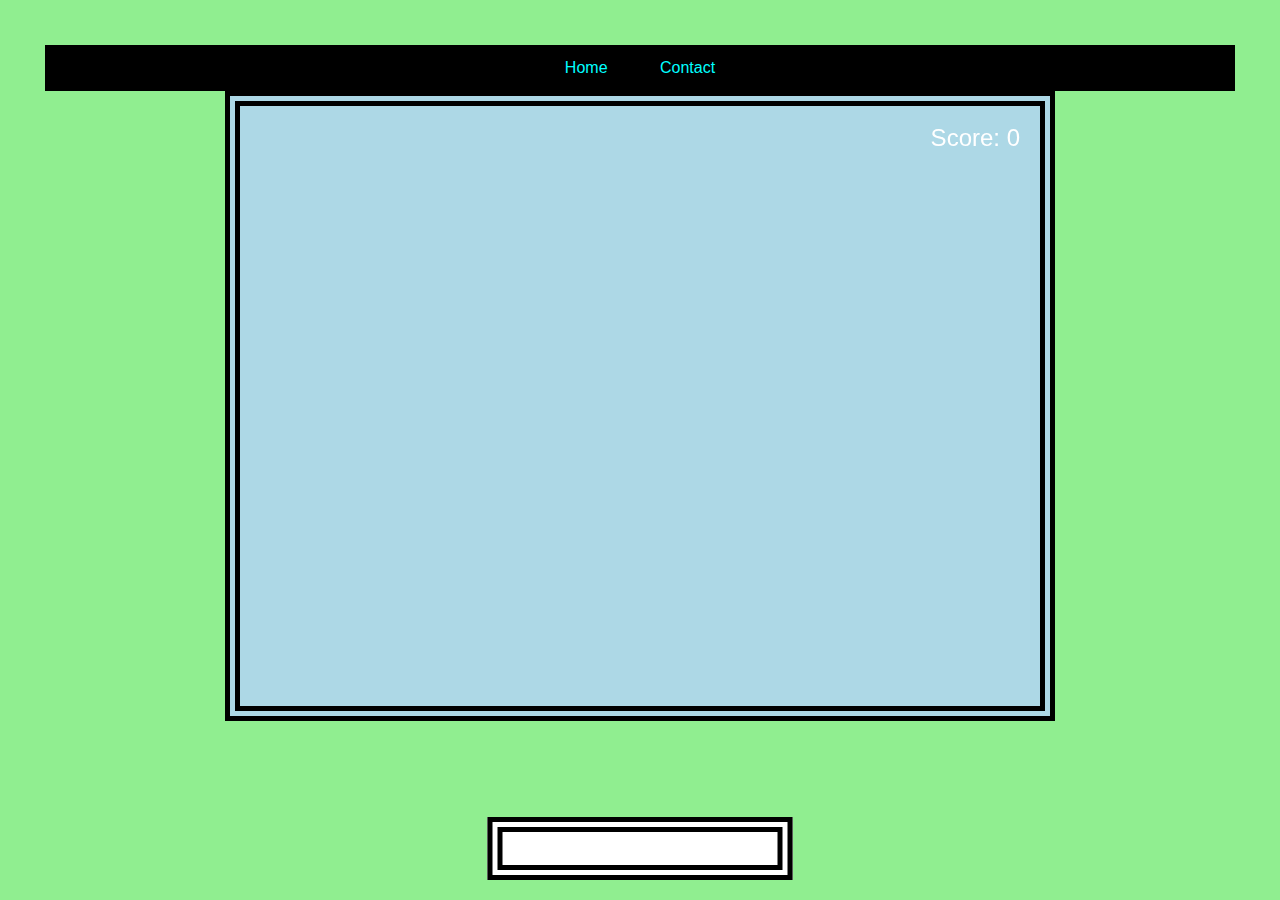
<file: Game/Typing-Game/index.html>
<!DOCTYPE html>
<html lang="vi">
  <head>
    <meta charset="UTF-8" />
    <meta name="viewport" content="width=device-width, initial-scale=1.0" />
    <title>Typing Shooter Game</title>
    <link rel="stylesheet" href="style.css" />
  </head>
  <body>
    <!-- Ô nhập -->
    <div id="header">
      <div id="wrapper">
        
        <ul id="Nav">
          <li><a href="/index.html">Home</a></li>
          <li><a href="#">Contact</a></li>
        </ul>
      </div>
  </div id="header">
    <input type="text" id="gameInput" autocomplete="off" />
    <script src="game.js"></script>
  </body>
</html>
</file>
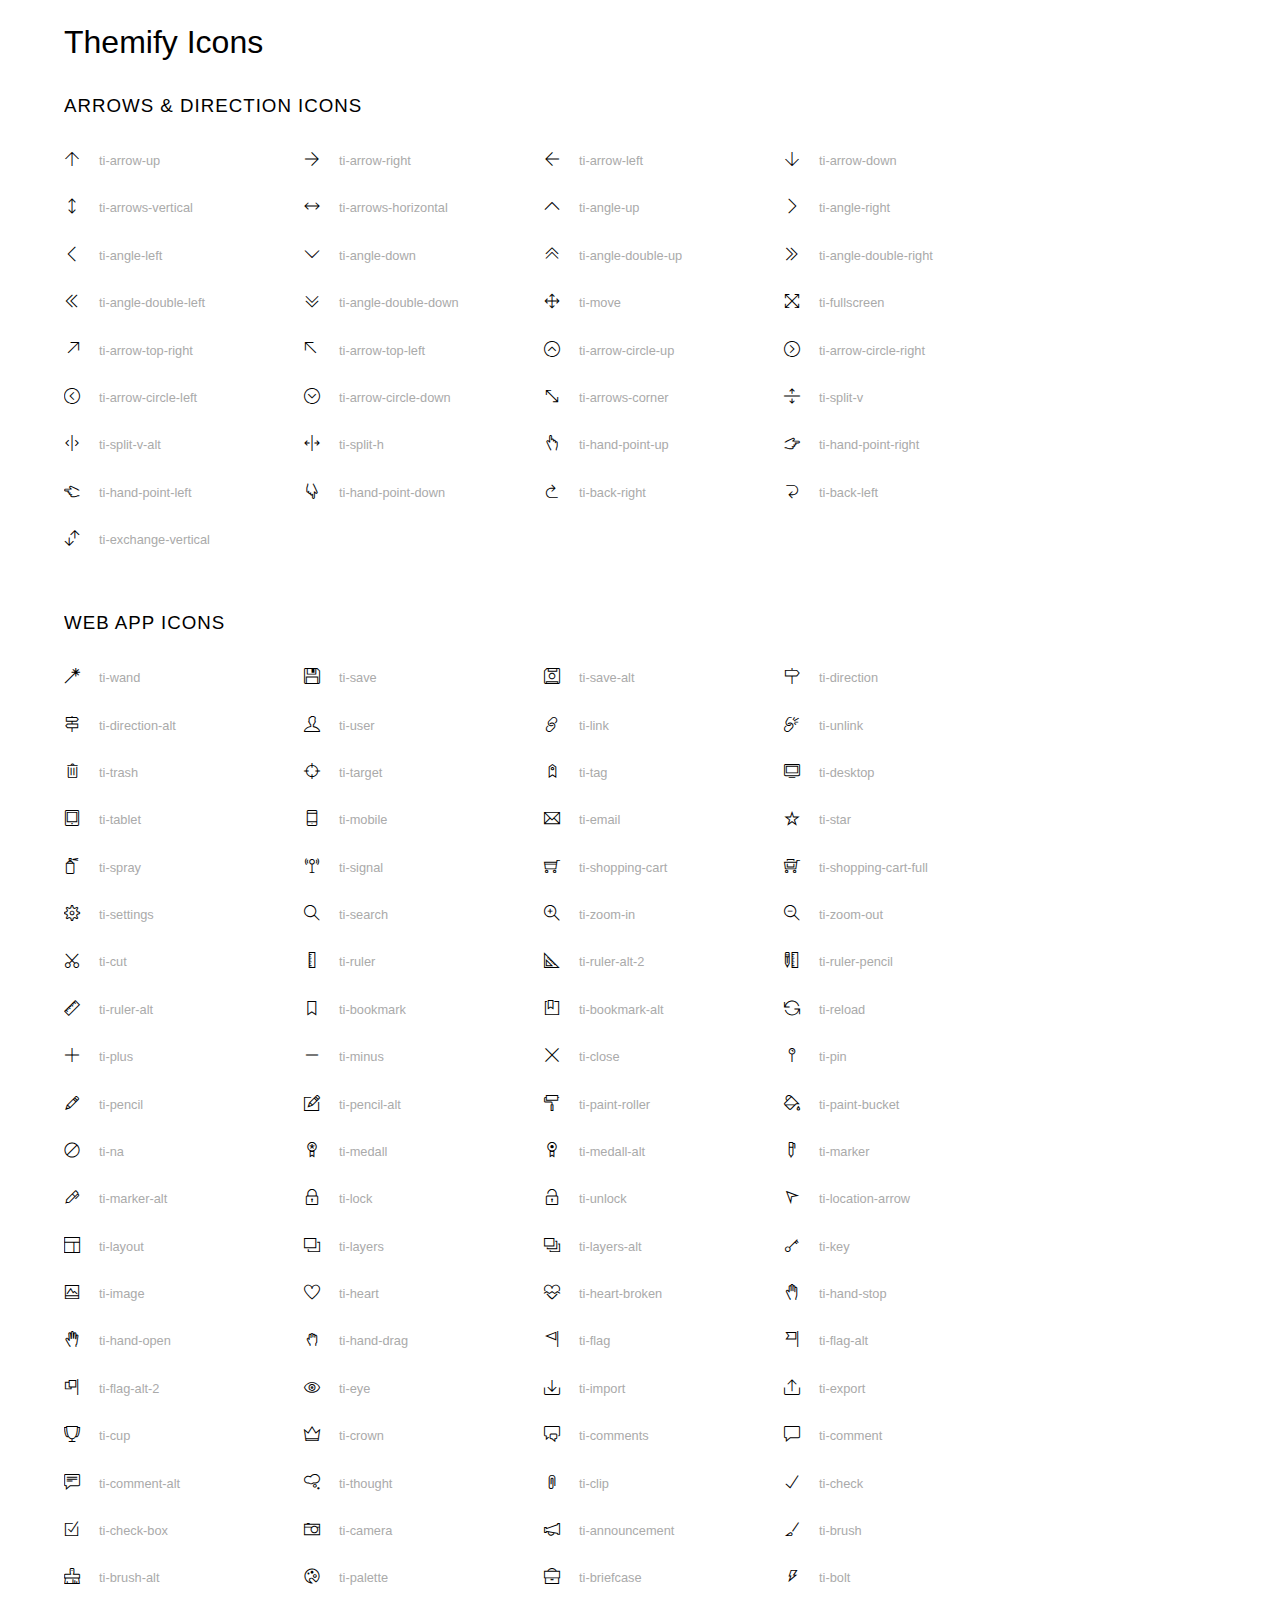
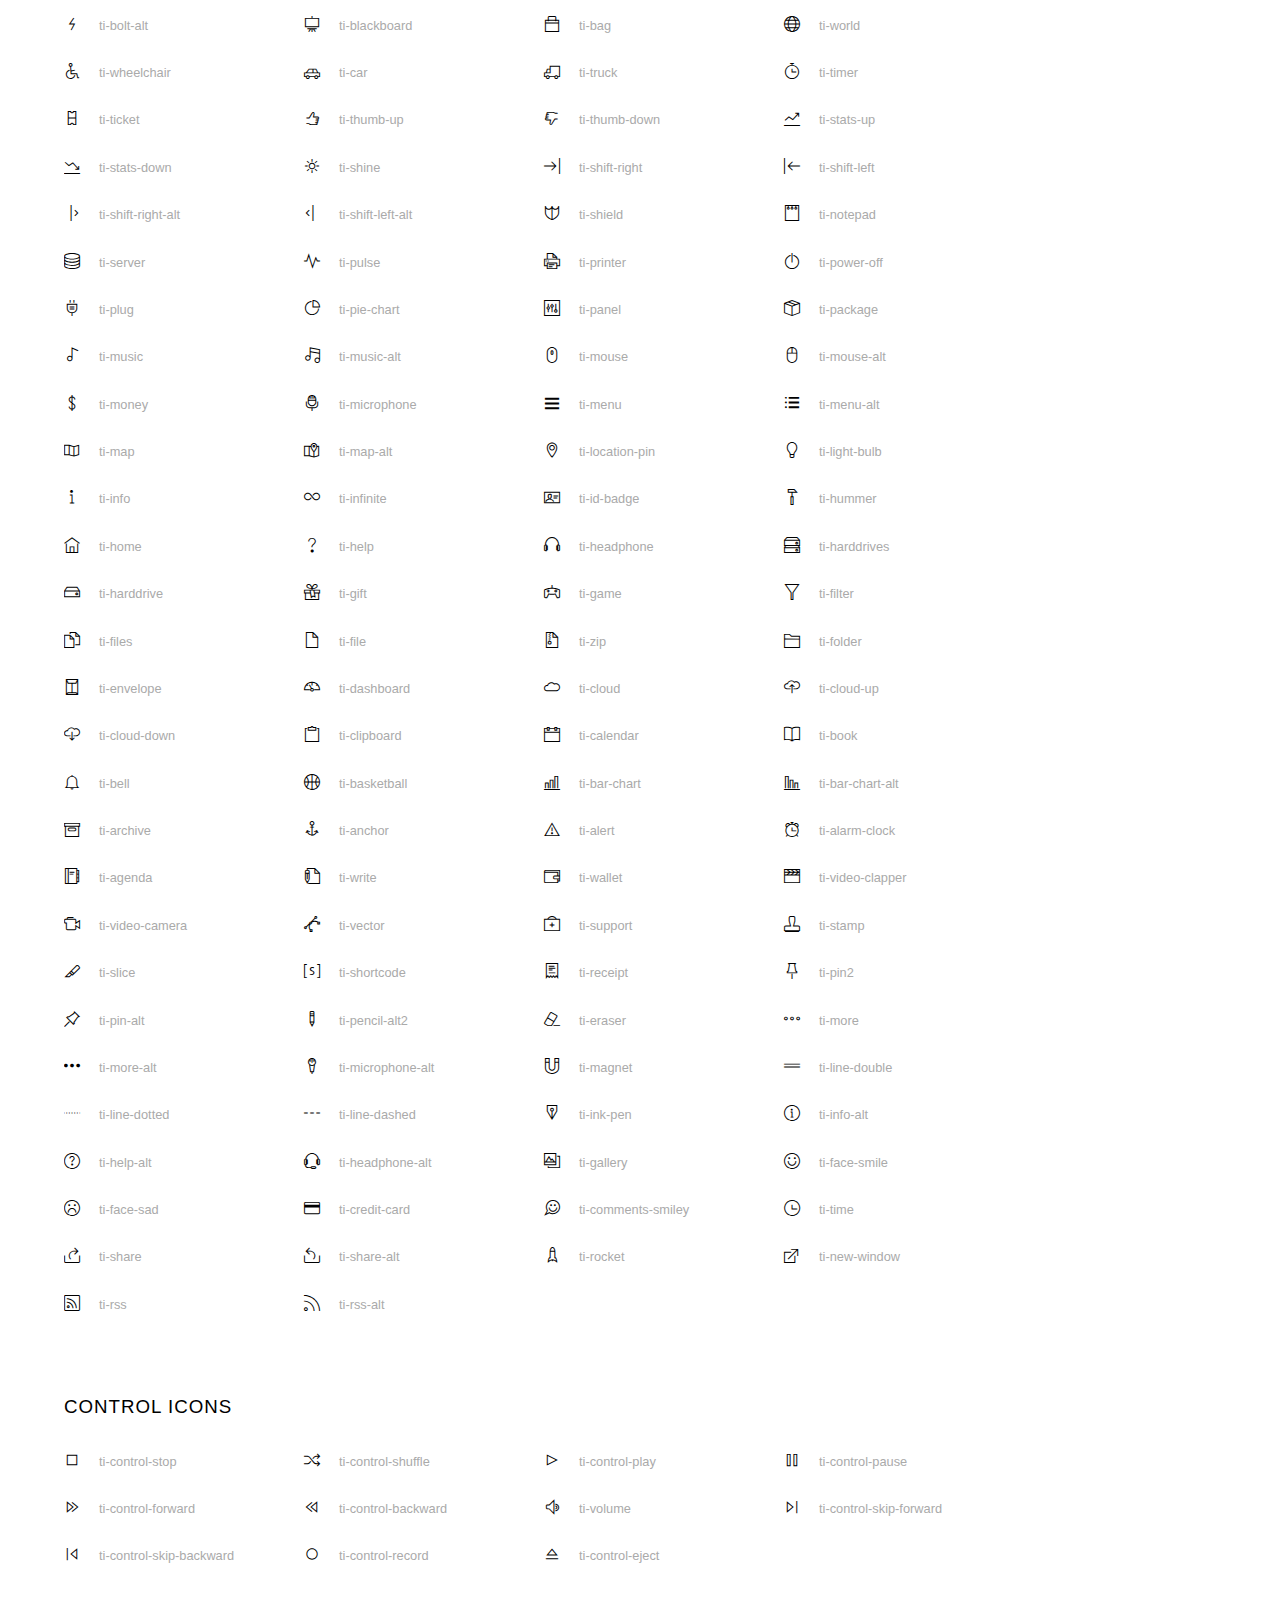
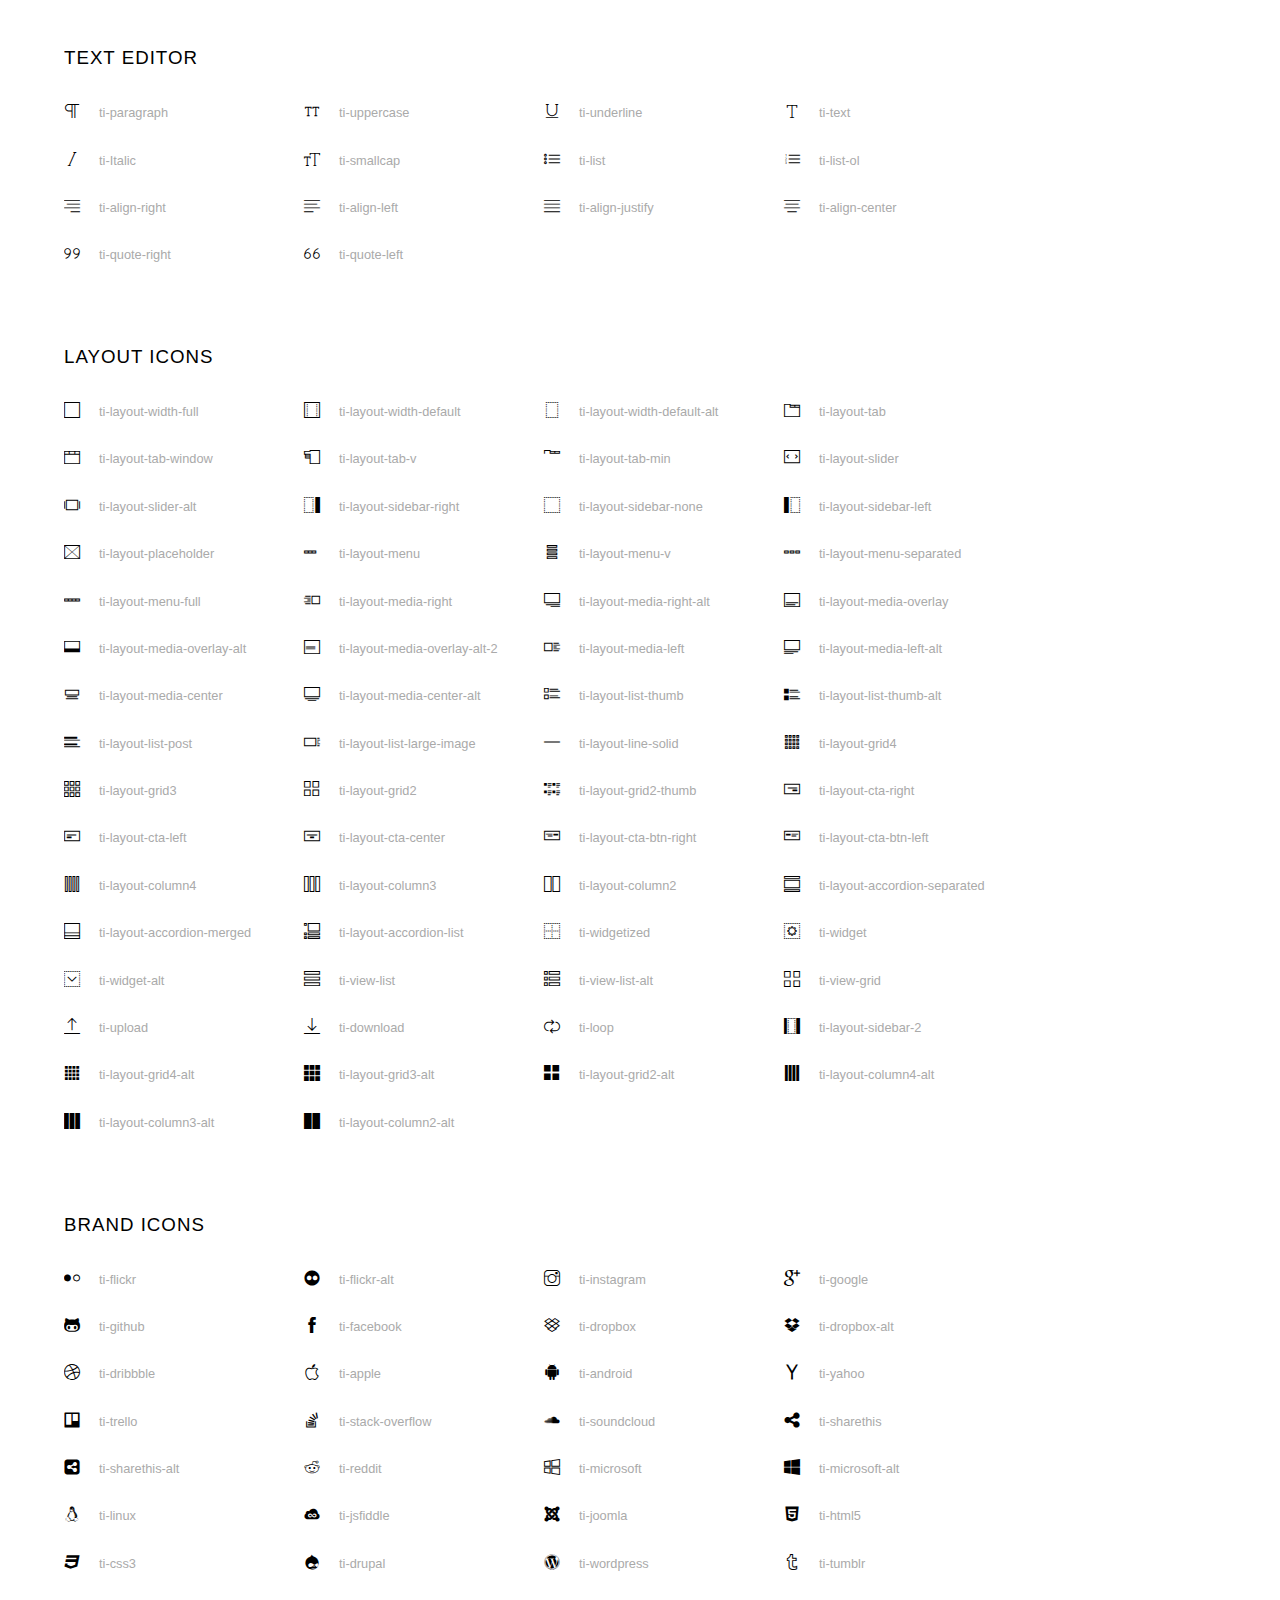
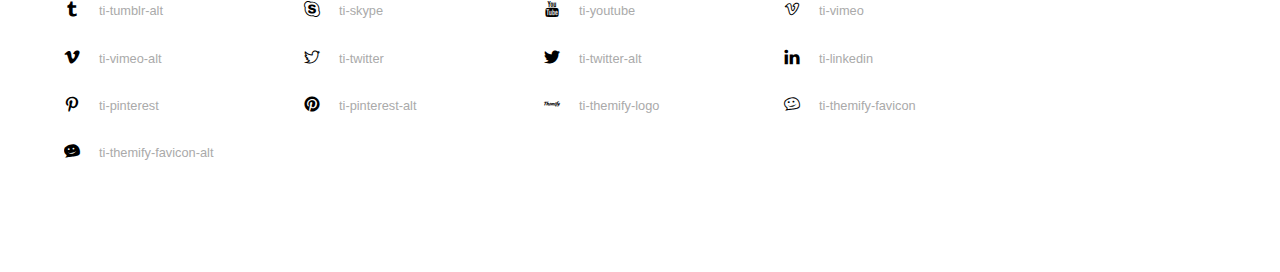
<file: assets/font/themify-icons/index.html>
<!doctype html>
<html>
<head>
	<meta charset="utf-8">
	<title>Themify Icon Font</title>
	<meta name="viewport" content="width=device-width">
	<link rel="stylesheet" href="demo-files/demo.css">
	<link rel="stylesheet" href="themify-icons.css">
	<!--[if lt IE 8]><!-->
	<link rel="stylesheet" href="ie7/ie7.css">
	<!--<![endif]-->
</head>
<body>
	<h1>Themify Icons</h1>

	<div class="icon-section">

		<div class="icon-section">
			<h3>Arrows &amp; Direction Icons </h3>

			<div class="icon-container">
				<span class="ti-arrow-up"></span><span class="icon-name"> ti-arrow-up</span>
			</div>
			<div class="icon-container">
				<span class="ti-arrow-right"></span><span class="icon-name"> ti-arrow-right</span>
			</div>
			<div class="icon-container">
				<span class="ti-arrow-left"></span><span class="icon-name"> ti-arrow-left</span>
			</div>
			<div class="icon-container">
				<span class="ti-arrow-down"></span><span class="icon-name"> ti-arrow-down</span>
			</div>
			<div class="icon-container">
				<span class="ti-arrows-vertical"></span><span class="icon-name"> ti-arrows-vertical</span>
			</div>
			<div class="icon-container">
				<span class="ti-arrows-horizontal"></span><span class="icon-name"> ti-arrows-horizontal</span>
			</div>
			<div class="icon-container">
				<span class="ti-angle-up"></span><span class="icon-name"> ti-angle-up</span>
			</div>
			<div class="icon-container">
				<span class="ti-angle-right"></span><span class="icon-name"> ti-angle-right</span>
			</div>
			<div class="icon-container">
				<span class="ti-angle-left"></span><span class="icon-name"> ti-angle-left</span>
			</div>
			<div class="icon-container">
				<span class="ti-angle-down"></span><span class="icon-name"> ti-angle-down</span>
			</div>	
			<div class="icon-container">
				<span class="ti-angle-double-up"></span><span class="icon-name"> ti-angle-double-up</span>
			</div>
			<div class="icon-container">
				<span class="ti-angle-double-right"></span><span class="icon-name"> ti-angle-double-right</span>
			</div>
			<div class="icon-container">
				<span class="ti-angle-double-left"></span><span class="icon-name"> ti-angle-double-left</span>
			</div>
			<div class="icon-container">
				<span class="ti-angle-double-down"></span><span class="icon-name"> ti-angle-double-down</span>
			</div>					
			<div class="icon-container">
				<span class="ti-move"></span><span class="icon-name"> ti-move</span>
			</div>
			<div class="icon-container">
				<span class="ti-fullscreen"></span><span class="icon-name"> ti-fullscreen</span>
			</div>
			<div class="icon-container">
				<span class="ti-arrow-top-right"></span><span class="icon-name"> ti-arrow-top-right</span>
			</div>
			<div class="icon-container">
				<span class="ti-arrow-top-left"></span><span class="icon-name"> ti-arrow-top-left</span>
			</div>
			<div class="icon-container">
				<span class="ti-arrow-circle-up"></span><span class="icon-name"> ti-arrow-circle-up</span>
			</div>
			<div class="icon-container">
				<span class="ti-arrow-circle-right"></span><span class="icon-name"> ti-arrow-circle-right</span>
			</div>
			<div class="icon-container">
				<span class="ti-arrow-circle-left"></span><span class="icon-name"> ti-arrow-circle-left</span>
			</div>
			<div class="icon-container">
				<span class="ti-arrow-circle-down"></span><span class="icon-name"> ti-arrow-circle-down</span>
			</div>
			<div class="icon-container">
				<span class="ti-arrows-corner"></span><span class="icon-name"> ti-arrows-corner</span>
			</div>
			<div class="icon-container">
				<span class="ti-split-v"></span><span class="icon-name"> ti-split-v</span>
			</div>

			<div class="icon-container">
				<span class="ti-split-v-alt"></span><span class="icon-name"> ti-split-v-alt</span>
			</div>
			<div class="icon-container">
				<span class="ti-split-h"></span><span class="icon-name"> ti-split-h</span>
			</div>
			<div class="icon-container">
				<span class="ti-hand-point-up"></span><span class="icon-name"> ti-hand-point-up</span>
			</div>
			<div class="icon-container">
				<span class="ti-hand-point-right"></span><span class="icon-name"> ti-hand-point-right</span>
			</div>
			<div class="icon-container">
				<span class="ti-hand-point-left"></span><span class="icon-name"> ti-hand-point-left</span>
			</div>
			<div class="icon-container">
				<span class="ti-hand-point-down"></span><span class="icon-name"> ti-hand-point-down</span>
			</div>
			<div class="icon-container">
				<span class="ti-back-right"></span><span class="icon-name"> ti-back-right</span>
			</div>
			<div class="icon-container">
				<span class="ti-back-left"></span><span class="icon-name"> ti-back-left</span>
			</div>
			<div class="icon-container">
				<span class="ti-exchange-vertical"></span><span class="icon-name"> ti-exchange-vertical</span>
			</div>

		</div> <!-- Arrows Icons -->



		<h3>Web App Icons</h3>
		
		<div class="icon-section">

			<div class="icon-container">
				<span class="ti-wand"></span><span class="icon-name"> ti-wand</span>
			</div>
			<div class="icon-container">
				<span class="ti-save"></span><span class="icon-name"> ti-save</span>
			</div>
			<div class="icon-container">
				<span class="ti-save-alt"></span><span class="icon-name"> ti-save-alt</span>
			</div>

			<div class="icon-container">
				<span class="ti-direction"></span><span class="icon-name"> ti-direction</span>
			</div>
			<div class="icon-container">
				<span class="ti-direction-alt"></span><span class="icon-name"> ti-direction-alt</span>
			</div>
			<div class="icon-container">
				<span class="ti-user"></span><span class="icon-name"> ti-user</span>
			</div>
			<div class="icon-container">
				<span class="ti-link"></span><span class="icon-name"> ti-link</span>
			</div>
			<div class="icon-container">
				<span class="ti-unlink"></span><span class="icon-name"> ti-unlink</span>
			</div>
			<div class="icon-container">
				<span class="ti-trash"></span><span class="icon-name"> ti-trash</span>
			</div>
			<div class="icon-container">
				<span class="ti-target"></span><span class="icon-name"> ti-target</span>
			</div>
			<div class="icon-container">
				<span class="ti-tag"></span><span class="icon-name"> ti-tag</span>
			</div>
			<div class="icon-container">
				<span class="ti-desktop"></span><span class="icon-name"> ti-desktop</span>
			</div>
			<div class="icon-container">
				<span class="ti-tablet"></span><span class="icon-name"> ti-tablet</span>
			</div>
			<div class="icon-container">
				<span class="ti-mobile"></span><span class="icon-name"> ti-mobile</span>
			</div>
			<div class="icon-container">
				<span class="ti-email"></span><span class="icon-name"> ti-email</span>
			</div>	
			<div class="icon-container">
				<span class="ti-star"></span><span class="icon-name"> ti-star</span>
			</div>
			<div class="icon-container">
				<span class="ti-spray"></span><span class="icon-name"> ti-spray</span>
			</div>
			<div class="icon-container">
				<span class="ti-signal"></span><span class="icon-name"> ti-signal</span>
			</div>
			<div class="icon-container">
				<span class="ti-shopping-cart"></span><span class="icon-name"> ti-shopping-cart</span>
			</div>
			<div class="icon-container">
				<span class="ti-shopping-cart-full"></span><span class="icon-name"> ti-shopping-cart-full</span>
			</div>
			<div class="icon-container">
				<span class="ti-settings"></span><span class="icon-name"> ti-settings</span>
			</div>
			<div class="icon-container">
				<span class="ti-search"></span><span class="icon-name"> ti-search</span>
			</div>
			<div class="icon-container">
				<span class="ti-zoom-in"></span><span class="icon-name"> ti-zoom-in</span>
			</div>
			<div class="icon-container">
				<span class="ti-zoom-out"></span><span class="icon-name"> ti-zoom-out</span>
			</div>
			<div class="icon-container">
				<span class="ti-cut"></span><span class="icon-name"> ti-cut</span>
			</div>
			<div class="icon-container">
				<span class="ti-ruler"></span><span class="icon-name"> ti-ruler</span>
			</div>
			<div class="icon-container">
				<span class="ti-ruler-alt-2"></span><span class="icon-name"> ti-ruler-alt-2</span>
			</div>			
			<div class="icon-container">
				<span class="ti-ruler-pencil"></span><span class="icon-name"> ti-ruler-pencil</span>
			</div>
			<div class="icon-container">
				<span class="ti-ruler-alt"></span><span class="icon-name"> ti-ruler-alt</span>
			</div>
			<div class="icon-container">
				<span class="ti-bookmark"></span><span class="icon-name"> ti-bookmark</span>
			</div>
			<div class="icon-container">
				<span class="ti-bookmark-alt"></span><span class="icon-name"> ti-bookmark-alt</span>
			</div>
			<div class="icon-container">
				<span class="ti-reload"></span><span class="icon-name"> ti-reload</span>
			</div>
			<div class="icon-container">
				<span class="ti-plus"></span><span class="icon-name"> ti-plus</span>
			</div>
			<div class="icon-container">
				<span class="ti-minus"></span><span class="icon-name"> ti-minus</span>
			</div>
			<div class="icon-container">
				<span class="ti-close"></span><span class="icon-name"> ti-close</span>
			</div>			
			<div class="icon-container">
				<span class="ti-pin"></span><span class="icon-name"> ti-pin</span>
			</div>
			<div class="icon-container">
				<span class="ti-pencil"></span><span class="icon-name"> ti-pencil</span>
			</div>
					
		  	<div class="icon-container">
				<span class="ti-pencil-alt"></span><span class="icon-name"> ti-pencil-alt</span>
			</div>
			<div class="icon-container">
				<span class="ti-paint-roller"></span><span class="icon-name"> ti-paint-roller</span>
			</div>
			<div class="icon-container">
				<span class="ti-paint-bucket"></span><span class="icon-name"> ti-paint-bucket</span>
			</div>
			<div class="icon-container">
				<span class="ti-na"></span><span class="icon-name"> ti-na</span>
			</div>
			<div class="icon-container">
				<span class="ti-medall"></span><span class="icon-name"> ti-medall</span>
			</div>
			<div class="icon-container">
				<span class="ti-medall-alt"></span><span class="icon-name"> ti-medall-alt</span>
			</div>
			<div class="icon-container">
				<span class="ti-marker"></span><span class="icon-name"> ti-marker</span>
			</div>
			<div class="icon-container">
				<span class="ti-marker-alt"></span><span class="icon-name"> ti-marker-alt</span>
			</div>

			<div class="icon-container">
				<span class="ti-lock"></span><span class="icon-name"> ti-lock</span>
			</div>
			<div class="icon-container">
				<span class="ti-unlock"></span><span class="icon-name"> ti-unlock</span>
			</div>
			<div class="icon-container">
				<span class="ti-location-arrow"></span><span class="icon-name"> ti-location-arrow</span>
			</div>
			<div class="icon-container">
				<span class="ti-layout"></span><span class="icon-name"> ti-layout</span>
			</div>
			<div class="icon-container">
				<span class="ti-layers"></span><span class="icon-name"> ti-layers</span>
			</div>
			<div class="icon-container">
				<span class="ti-layers-alt"></span><span class="icon-name"> ti-layers-alt</span>
			</div>
			<div class="icon-container">
				<span class="ti-key"></span><span class="icon-name"> ti-key</span>
			</div>
			<div class="icon-container">
				<span class="ti-image"></span><span class="icon-name"> ti-image</span>
			</div>
			<div class="icon-container">
				<span class="ti-heart"></span><span class="icon-name"> ti-heart</span>
			</div>
			<div class="icon-container">
				<span class="ti-heart-broken"></span><span class="icon-name"> ti-heart-broken</span>
			</div>
			<div class="icon-container">
				<span class="ti-hand-stop"></span><span class="icon-name"> ti-hand-stop</span>
			</div>
			<div class="icon-container">
				<span class="ti-hand-open"></span><span class="icon-name"> ti-hand-open</span>
			</div>
			<div class="icon-container">
				<span class="ti-hand-drag"></span><span class="icon-name"> ti-hand-drag</span>
			</div>
			<div class="icon-container">
				<span class="ti-flag"></span><span class="icon-name"> ti-flag</span>
			</div>
			<div class="icon-container">
				<span class="ti-flag-alt"></span><span class="icon-name"> ti-flag-alt</span>
			</div>
			<div class="icon-container">
				<span class="ti-flag-alt-2"></span><span class="icon-name"> ti-flag-alt-2</span>
			</div>
			<div class="icon-container">
				<span class="ti-eye"></span><span class="icon-name"> ti-eye</span>
			</div>
			<div class="icon-container">
				<span class="ti-import"></span><span class="icon-name"> ti-import</span>
			</div>			
			<div class="icon-container">
				<span class="ti-export"></span><span class="icon-name"> ti-export</span>
			</div>
			<div class="icon-container">
				<span class="ti-cup"></span><span class="icon-name"> ti-cup</span>
			</div>
			<div class="icon-container">
				<span class="ti-crown"></span><span class="icon-name"> ti-crown</span>
			</div>
			<div class="icon-container">
				<span class="ti-comments"></span><span class="icon-name"> ti-comments</span>
			</div>
			<div class="icon-container">
				<span class="ti-comment"></span><span class="icon-name"> ti-comment</span>
			</div>
			<div class="icon-container">
				<span class="ti-comment-alt"></span><span class="icon-name"> ti-comment-alt</span>
			</div>
			<div class="icon-container">
				<span class="ti-thought"></span><span class="icon-name"> ti-thought</span>
			</div>			
			<div class="icon-container">
				<span class="ti-clip"></span><span class="icon-name"> ti-clip</span>
			</div>

			<div class="icon-container">
				<span class="ti-check"></span><span class="icon-name"> ti-check</span>
			</div>
			<div class="icon-container">
				<span class="ti-check-box"></span><span class="icon-name"> ti-check-box</span>
			</div>
			<div class="icon-container">
				<span class="ti-camera"></span><span class="icon-name"> ti-camera</span>
			</div>
			<div class="icon-container">
				<span class="ti-announcement"></span><span class="icon-name"> ti-announcement</span>
			</div>
			<div class="icon-container">
				<span class="ti-brush"></span><span class="icon-name"> ti-brush</span>
			</div>
			<div class="icon-container">
				<span class="ti-brush-alt"></span><span class="icon-name"> ti-brush-alt</span>
			</div>
			<div class="icon-container">
				<span class="ti-palette"></span><span class="icon-name"> ti-palette</span>
			</div>			
			<div class="icon-container">
				<span class="ti-briefcase"></span><span class="icon-name"> ti-briefcase</span>
			</div>
			<div class="icon-container">
				<span class="ti-bolt"></span><span class="icon-name"> ti-bolt</span>
			</div>
			<div class="icon-container">
				<span class="ti-bolt-alt"></span><span class="icon-name"> ti-bolt-alt</span>
			</div>
			<div class="icon-container">
				<span class="ti-blackboard"></span><span class="icon-name"> ti-blackboard</span>
			</div>
			<div class="icon-container">
				<span class="ti-bag"></span><span class="icon-name"> ti-bag</span>
			</div>
			<div class="icon-container">
				<span class="ti-world"></span><span class="icon-name"> ti-world</span>
			</div>
			<div class="icon-container">
				<span class="ti-wheelchair"></span><span class="icon-name"> ti-wheelchair</span>
			</div>
			<div class="icon-container">
				<span class="ti-car"></span><span class="icon-name"> ti-car</span>
			</div>
			<div class="icon-container">
				<span class="ti-truck"></span><span class="icon-name"> ti-truck</span>
			</div>
			<div class="icon-container">
				<span class="ti-timer"></span><span class="icon-name"> ti-timer</span>
			</div>
			<div class="icon-container">
				<span class="ti-ticket"></span><span class="icon-name"> ti-ticket</span>
			</div>
			<div class="icon-container">
				<span class="ti-thumb-up"></span><span class="icon-name"> ti-thumb-up</span>
			</div>
			<div class="icon-container">
				<span class="ti-thumb-down"></span><span class="icon-name"> ti-thumb-down</span>
			</div>

			<div class="icon-container">
				<span class="ti-stats-up"></span><span class="icon-name"> ti-stats-up</span>
			</div>
			<div class="icon-container">
				<span class="ti-stats-down"></span><span class="icon-name"> ti-stats-down</span>
			</div>
			<div class="icon-container">
				<span class="ti-shine"></span><span class="icon-name"> ti-shine</span>
			</div>
			<div class="icon-container">
				<span class="ti-shift-right"></span><span class="icon-name"> ti-shift-right</span>
			</div>
			<div class="icon-container">
				<span class="ti-shift-left"></span><span class="icon-name"> ti-shift-left</span>
			</div>

			<div class="icon-container">
				<span class="ti-shift-right-alt"></span><span class="icon-name"> ti-shift-right-alt</span>
			</div>
			<div class="icon-container">
				<span class="ti-shift-left-alt"></span><span class="icon-name"> ti-shift-left-alt</span>
			</div>
			<div class="icon-container">
				<span class="ti-shield"></span><span class="icon-name"> ti-shield</span>
			</div>
			<div class="icon-container">
				<span class="ti-notepad"></span><span class="icon-name"> ti-notepad</span>
			</div>
			<div class="icon-container">
				<span class="ti-server"></span><span class="icon-name"> ti-server</span>
			</div>

			<div class="icon-container">
				<span class="ti-pulse"></span><span class="icon-name"> ti-pulse</span>
			</div>
			<div class="icon-container">
				<span class="ti-printer"></span><span class="icon-name"> ti-printer</span>
			</div>
			<div class="icon-container">
				<span class="ti-power-off"></span><span class="icon-name"> ti-power-off</span>
			</div>
			<div class="icon-container">
				<span class="ti-plug"></span><span class="icon-name"> ti-plug</span>
			</div>
			<div class="icon-container">
				<span class="ti-pie-chart"></span><span class="icon-name"> ti-pie-chart</span>
			</div>

			<div class="icon-container">
				<span class="ti-panel"></span><span class="icon-name"> ti-panel</span>
			</div>
			<div class="icon-container">
				<span class="ti-package"></span><span class="icon-name"> ti-package</span>
			</div>
			<div class="icon-container">
				<span class="ti-music"></span><span class="icon-name"> ti-music</span>
			</div>
			<div class="icon-container">
				<span class="ti-music-alt"></span><span class="icon-name"> ti-music-alt</span>
			</div>
			<div class="icon-container">
				<span class="ti-mouse"></span><span class="icon-name"> ti-mouse</span>
			</div>
			<div class="icon-container">
				<span class="ti-mouse-alt"></span><span class="icon-name"> ti-mouse-alt</span>
			</div>
			<div class="icon-container">
				<span class="ti-money"></span><span class="icon-name"> ti-money</span>
			</div>
			<div class="icon-container">
				<span class="ti-microphone"></span><span class="icon-name"> ti-microphone</span>
			</div>
			<div class="icon-container">
				<span class="ti-menu"></span><span class="icon-name"> ti-menu</span>
			</div>
			<div class="icon-container">
				<span class="ti-menu-alt"></span><span class="icon-name"> ti-menu-alt</span>
			</div>
			<div class="icon-container">
				<span class="ti-map"></span><span class="icon-name"> ti-map</span>
			</div>
			<div class="icon-container">
				<span class="ti-map-alt"></span><span class="icon-name"> ti-map-alt</span>
			</div>

			<div class="icon-container">
				<span class="ti-location-pin"></span><span class="icon-name"> ti-location-pin</span>
			</div>

			<div class="icon-container">
				<span class="ti-light-bulb"></span><span class="icon-name"> ti-light-bulb</span>
			</div>
			<div class="icon-container">
				<span class="ti-info"></span><span class="icon-name"> ti-info</span>
			</div>
			<div class="icon-container">
				<span class="ti-infinite"></span><span class="icon-name"> ti-infinite</span>
			</div>
			<div class="icon-container">
				<span class="ti-id-badge"></span><span class="icon-name"> ti-id-badge</span>
			</div>
			<div class="icon-container">
				<span class="ti-hummer"></span><span class="icon-name"> ti-hummer</span>
			</div>
			<div class="icon-container">
				<span class="ti-home"></span><span class="icon-name"> ti-home</span>
			</div>
			<div class="icon-container">
				<span class="ti-help"></span><span class="icon-name"> ti-help</span>
			</div>
			<div class="icon-container">
				<span class="ti-headphone"></span><span class="icon-name"> ti-headphone</span>
			</div>
			<div class="icon-container">
				<span class="ti-harddrives"></span><span class="icon-name"> ti-harddrives</span>
			</div>
			<div class="icon-container">
				<span class="ti-harddrive"></span><span class="icon-name"> ti-harddrive</span>
			</div>
			<div class="icon-container">
				<span class="ti-gift"></span><span class="icon-name"> ti-gift</span>
			</div>
			<div class="icon-container">
				<span class="ti-game"></span><span class="icon-name"> ti-game</span>
			</div>
			<div class="icon-container">
				<span class="ti-filter"></span><span class="icon-name"> ti-filter</span>
			</div>
			<div class="icon-container">
				<span class="ti-files"></span><span class="icon-name"> ti-files</span>
			</div>
			<div class="icon-container">
				<span class="ti-file"></span><span class="icon-name"> ti-file</span>
			</div>
			<div class="icon-container">
				<span class="ti-zip"></span><span class="icon-name"> ti-zip</span>
			</div>
			<div class="icon-container">
				<span class="ti-folder"></span><span class="icon-name"> ti-folder</span>
			</div>			
			<div class="icon-container">
				<span class="ti-envelope"></span><span class="icon-name"> ti-envelope</span>
			</div>


			<div class="icon-container">
				<span class="ti-dashboard"></span><span class="icon-name"> ti-dashboard</span>
			</div>
			<div class="icon-container">
				<span class="ti-cloud"></span><span class="icon-name"> ti-cloud</span>
			</div>
			<div class="icon-container">
				<span class="ti-cloud-up"></span><span class="icon-name"> ti-cloud-up</span>
			</div>
			<div class="icon-container">
				<span class="ti-cloud-down"></span><span class="icon-name"> ti-cloud-down</span>
			</div>
			<div class="icon-container">
				<span class="ti-clipboard"></span><span class="icon-name"> ti-clipboard</span>
			</div>
			<div class="icon-container">
				<span class="ti-calendar"></span><span class="icon-name"> ti-calendar</span>
			</div>
			<div class="icon-container">
				<span class="ti-book"></span><span class="icon-name"> ti-book</span>
			</div>
			<div class="icon-container">
				<span class="ti-bell"></span><span class="icon-name"> ti-bell</span>
			</div>
			<div class="icon-container">
				<span class="ti-basketball"></span><span class="icon-name"> ti-basketball</span>
			</div>
			<div class="icon-container">
				<span class="ti-bar-chart"></span><span class="icon-name"> ti-bar-chart</span>
			</div>
			<div class="icon-container">
				<span class="ti-bar-chart-alt"></span><span class="icon-name"> ti-bar-chart-alt</span>
			</div>


			<div class="icon-container">
				<span class="ti-archive"></span><span class="icon-name"> ti-archive</span>
			</div>
			<div class="icon-container">
				<span class="ti-anchor"></span><span class="icon-name"> ti-anchor</span>
			</div>

			<div class="icon-container">
				<span class="ti-alert"></span><span class="icon-name"> ti-alert</span>
			</div>
			<div class="icon-container">
				<span class="ti-alarm-clock"></span><span class="icon-name"> ti-alarm-clock</span>
			</div>
			<div class="icon-container">
				<span class="ti-agenda"></span><span class="icon-name"> ti-agenda</span>
			</div>
			<div class="icon-container">
				<span class="ti-write"></span><span class="icon-name"> ti-write</span>
			</div>

			<div class="icon-container">
				<span class="ti-wallet"></span><span class="icon-name"> ti-wallet</span>
			</div>
			<div class="icon-container">
				<span class="ti-video-clapper"></span><span class="icon-name"> ti-video-clapper</span>
			</div>
			<div class="icon-container">
				<span class="ti-video-camera"></span><span class="icon-name"> ti-video-camera</span>
			</div>
			<div class="icon-container">
				<span class="ti-vector"></span><span class="icon-name"> ti-vector</span>
			</div>

			<div class="icon-container">
				<span class="ti-support"></span><span class="icon-name"> ti-support</span>
			</div>
			<div class="icon-container">
				<span class="ti-stamp"></span><span class="icon-name"> ti-stamp</span>
			</div>
			<div class="icon-container">
				<span class="ti-slice"></span><span class="icon-name"> ti-slice</span>
			</div>
			<div class="icon-container">
				<span class="ti-shortcode"></span><span class="icon-name"> ti-shortcode</span>
			</div>
			<div class="icon-container">
				<span class="ti-receipt"></span><span class="icon-name"> ti-receipt</span>
			</div>
			<div class="icon-container">
				<span class="ti-pin2"></span><span class="icon-name"> ti-pin2</span>
			</div>
			<div class="icon-container">
				<span class="ti-pin-alt"></span><span class="icon-name"> ti-pin-alt</span>
			</div>
			<div class="icon-container">
				<span class="ti-pencil-alt2"></span><span class="icon-name"> ti-pencil-alt2</span>
			</div>
			<div class="icon-container">
				<span class="ti-eraser"></span><span class="icon-name"> ti-eraser</span>
			</div>			
			<div class="icon-container">
				<span class="ti-more"></span><span class="icon-name"> ti-more</span>
			</div>
			<div class="icon-container">
				<span class="ti-more-alt"></span><span class="icon-name"> ti-more-alt</span>
			</div>
			<div class="icon-container">
				<span class="ti-microphone-alt"></span><span class="icon-name"> ti-microphone-alt</span>
			</div>
			<div class="icon-container">
				<span class="ti-magnet"></span><span class="icon-name"> ti-magnet</span>
			</div>
			<div class="icon-container">
				<span class="ti-line-double"></span><span class="icon-name"> ti-line-double</span>
			</div>
			<div class="icon-container">
				<span class="ti-line-dotted"></span><span class="icon-name"> ti-line-dotted</span>
			</div>
			<div class="icon-container">
				<span class="ti-line-dashed"></span><span class="icon-name"> ti-line-dashed</span>
			</div>

			<div class="icon-container">
				<span class="ti-ink-pen"></span><span class="icon-name"> ti-ink-pen</span>
			</div>
			<div class="icon-container">
				<span class="ti-info-alt"></span><span class="icon-name"> ti-info-alt</span>
			</div>
			<div class="icon-container">
				<span class="ti-help-alt"></span><span class="icon-name"> ti-help-alt</span>
			</div>
			<div class="icon-container">
				<span class="ti-headphone-alt"></span><span class="icon-name"> ti-headphone-alt</span>
			</div>

			<div class="icon-container">
				<span class="ti-gallery"></span><span class="icon-name"> ti-gallery</span>
			</div>
			<div class="icon-container">
				<span class="ti-face-smile"></span><span class="icon-name"> ti-face-smile</span>
			</div>
			<div class="icon-container">
				<span class="ti-face-sad"></span><span class="icon-name"> ti-face-sad</span>
			</div>
			<div class="icon-container">
				<span class="ti-credit-card"></span><span class="icon-name"> ti-credit-card</span>
			</div>
			<div class="icon-container">
				<span class="ti-comments-smiley"></span><span class="icon-name"> ti-comments-smiley</span>
			</div>
			<div class="icon-container">
				<span class="ti-time"></span><span class="icon-name"> ti-time</span>
			</div>
			<div class="icon-container">
				<span class="ti-share"></span><span class="icon-name"> ti-share</span>
			</div>
			<div class="icon-container">
				<span class="ti-share-alt"></span><span class="icon-name"> ti-share-alt</span>
			</div>
			<div class="icon-container">
				<span class="ti-rocket"></span><span class="icon-name"> ti-rocket</span>
			</div>

			<div class="icon-container">
				<span class="ti-new-window"></span><span class="icon-name"> ti-new-window</span>
			</div>

			<div class="icon-container">
				<span class="ti-rss"></span><span class="icon-name"> ti-rss</span>
			</div>

			<div class="icon-container">
				<span class="ti-rss-alt"></span><span class="icon-name"> ti-rss-alt</span>
			</div>
			
		</div><!-- Web App Icons -->


		<div class="icon-section">
			<h3>Control Icons</h3>
			<div class="icon-container">
				<span class="ti-control-stop"></span><span class="icon-name"> ti-control-stop</span>
			</div>
			<div class="icon-container">
				<span class="ti-control-shuffle"></span><span class="icon-name"> ti-control-shuffle</span>
			</div>
			<div class="icon-container">
				<span class="ti-control-play"></span><span class="icon-name"> ti-control-play</span>
			</div>
			<div class="icon-container">
				<span class="ti-control-pause"></span><span class="icon-name"> ti-control-pause</span>
			</div>
			<div class="icon-container">
				<span class="ti-control-forward"></span><span class="icon-name"> ti-control-forward</span>
			</div>
			<div class="icon-container">
				<span class="ti-control-backward"></span><span class="icon-name"> ti-control-backward</span>
			</div>	
			<div class="icon-container">
				<span class="ti-volume"></span><span class="icon-name"> ti-volume</span>
			</div>
			<div class="icon-container">
				<span class="ti-control-skip-forward"></span><span class="icon-name"> ti-control-skip-forward</span>
			</div>
			<div class="icon-container">
				<span class="ti-control-skip-backward"></span><span class="icon-name"> ti-control-skip-backward</span>
			</div>
			<div class="icon-container">
				<span class="ti-control-record"></span><span class="icon-name"> ti-control-record</span>
			</div>
			<div class="icon-container">
				<span class="ti-control-eject"></span><span class="icon-name"> ti-control-eject</span>
			</div>			
		</div> <!-- Control Icons -->


		<div class="icon-section">
			<h3>Text Editor</h3>

			<div class="icon-container">
				<span class="ti-paragraph"></span><span class="icon-name"> ti-paragraph</span>
			</div>
			<div class="icon-container">
				<span class="ti-uppercase"></span><span class="icon-name"> ti-uppercase</span>
			</div>

			<div class="icon-container">
				<span class="ti-underline"></span><span class="icon-name"> ti-underline</span>
			</div>
			<div class="icon-container">
				<span class="ti-text"></span><span class="icon-name"> ti-text</span>
			</div>
			<div class="icon-container">
				<span class="ti-Italic"></span><span class="icon-name"> ti-Italic</span>
			</div>
			<div class="icon-container">
				<span class="ti-smallcap"></span><span class="icon-name"> ti-smallcap</span>
			</div>
			<div class="icon-container">
				<span class="ti-list"></span><span class="icon-name"> ti-list</span>
			</div>
			<div class="icon-container">
				<span class="ti-list-ol"></span><span class="icon-name"> ti-list-ol</span>
			</div>
			<div class="icon-container">
				<span class="ti-align-right"></span><span class="icon-name"> ti-align-right</span>
			</div>
			<div class="icon-container">
				<span class="ti-align-left"></span><span class="icon-name"> ti-align-left</span>
			</div>
			<div class="icon-container">
				<span class="ti-align-justify"></span><span class="icon-name"> ti-align-justify</span>
			</div>
			<div class="icon-container">
				<span class="ti-align-center"></span><span class="icon-name"> ti-align-center</span>
			</div>
			<div class="icon-container">
				<span class="ti-quote-right"></span><span class="icon-name"> ti-quote-right</span>
			</div>
			<div class="icon-container">
				<span class="ti-quote-left"></span><span class="icon-name"> ti-quote-left</span>
			</div>

		</div> <!-- Text Editor -->



		<div class="icon-section">
			<h3>Layout Icons</h3>
			<div class="icon-container">
				<span class="ti-layout-width-full"></span><span class="icon-name"> ti-layout-width-full</span>
			</div>
			<div class="icon-container">
				<span class="ti-layout-width-default"></span><span class="icon-name"> ti-layout-width-default</span>
			</div>
			<div class="icon-container">
				<span class="ti-layout-width-default-alt"></span><span class="icon-name"> ti-layout-width-default-alt</span>
			</div>
			<div class="icon-container">
				<span class="ti-layout-tab"></span><span class="icon-name"> ti-layout-tab</span>
			</div>
			<div class="icon-container">
				<span class="ti-layout-tab-window"></span><span class="icon-name"> ti-layout-tab-window</span>
			</div>
			<div class="icon-container">
				<span class="ti-layout-tab-v"></span><span class="icon-name"> ti-layout-tab-v</span>
			</div>
			<div class="icon-container">
				<span class="ti-layout-tab-min"></span><span class="icon-name"> ti-layout-tab-min</span>
			</div>
			<div class="icon-container">
				<span class="ti-layout-slider"></span><span class="icon-name"> ti-layout-slider</span>
			</div>
			<div class="icon-container">
				<span class="ti-layout-slider-alt"></span><span class="icon-name"> ti-layout-slider-alt</span>
			</div>
			<div class="icon-container">
				<span class="ti-layout-sidebar-right"></span><span class="icon-name"> ti-layout-sidebar-right</span>
			</div>
			<div class="icon-container">
				<span class="ti-layout-sidebar-none"></span><span class="icon-name"> ti-layout-sidebar-none</span>
			</div>
			<div class="icon-container">
				<span class="ti-layout-sidebar-left"></span><span class="icon-name"> ti-layout-sidebar-left</span>
			</div>
			<div class="icon-container">
				<span class="ti-layout-placeholder"></span><span class="icon-name"> ti-layout-placeholder</span>
			</div>
			<div class="icon-container">
				<span class="ti-layout-menu"></span><span class="icon-name"> ti-layout-menu</span>
			</div>
			<div class="icon-container">
				<span class="ti-layout-menu-v"></span><span class="icon-name"> ti-layout-menu-v</span>
			</div>
			<div class="icon-container">
				<span class="ti-layout-menu-separated"></span><span class="icon-name"> ti-layout-menu-separated</span>
			</div>
			<div class="icon-container">
				<span class="ti-layout-menu-full"></span><span class="icon-name"> ti-layout-menu-full</span>
			</div>
			<div class="icon-container">
				<span class="ti-layout-media-right"></span><span class="icon-name"> ti-layout-media-right</span>
			</div>
			<div class="icon-container">
				<span class="ti-layout-media-right-alt"></span><span class="icon-name"> ti-layout-media-right-alt</span>
			</div>
			<div class="icon-container">
				<span class="ti-layout-media-overlay"></span><span class="icon-name"> ti-layout-media-overlay</span>
			</div>
			<div class="icon-container">
				<span class="ti-layout-media-overlay-alt"></span><span class="icon-name"> ti-layout-media-overlay-alt</span>
			</div>
			<div class="icon-container">
				<span class="ti-layout-media-overlay-alt-2"></span><span class="icon-name"> ti-layout-media-overlay-alt-2</span>
			</div>
			<div class="icon-container">
				<span class="ti-layout-media-left"></span><span class="icon-name"> ti-layout-media-left</span>
			</div>
			<div class="icon-container">
				<span class="ti-layout-media-left-alt"></span><span class="icon-name"> ti-layout-media-left-alt</span>
			</div>
			<div class="icon-container">
				<span class="ti-layout-media-center"></span><span class="icon-name"> ti-layout-media-center</span>
			</div>
			<div class="icon-container">
				<span class="ti-layout-media-center-alt"></span><span class="icon-name"> ti-layout-media-center-alt</span>
			</div>
			<div class="icon-container">
				<span class="ti-layout-list-thumb"></span><span class="icon-name"> ti-layout-list-thumb</span>
			</div>
			<div class="icon-container">
				<span class="ti-layout-list-thumb-alt"></span><span class="icon-name"> ti-layout-list-thumb-alt</span>
			</div>
			<div class="icon-container">
				<span class="ti-layout-list-post"></span><span class="icon-name"> ti-layout-list-post</span>
			</div>
			<div class="icon-container">
				<span class="ti-layout-list-large-image"></span><span class="icon-name"> ti-layout-list-large-image</span>
			</div>
			<div class="icon-container">
				<span class="ti-layout-line-solid"></span><span class="icon-name"> ti-layout-line-solid</span>
			</div>
			<div class="icon-container">
				<span class="ti-layout-grid4"></span><span class="icon-name"> ti-layout-grid4</span>
			</div>
			<div class="icon-container">
				<span class="ti-layout-grid3"></span><span class="icon-name"> ti-layout-grid3</span>
			</div>
			<div class="icon-container">
				<span class="ti-layout-grid2"></span><span class="icon-name"> ti-layout-grid2</span>
			</div>
			<div class="icon-container">
				<span class="ti-layout-grid2-thumb"></span><span class="icon-name"> ti-layout-grid2-thumb</span>
			</div>
			<div class="icon-container">
				<span class="ti-layout-cta-right"></span><span class="icon-name"> ti-layout-cta-right</span>
			</div>
			<div class="icon-container">
				<span class="ti-layout-cta-left"></span><span class="icon-name"> ti-layout-cta-left</span>
			</div>
			<div class="icon-container">
				<span class="ti-layout-cta-center"></span><span class="icon-name"> ti-layout-cta-center</span>
			</div>
			<div class="icon-container">
				<span class="ti-layout-cta-btn-right"></span><span class="icon-name"> ti-layout-cta-btn-right</span>
			</div>
			<div class="icon-container">
				<span class="ti-layout-cta-btn-left"></span><span class="icon-name"> ti-layout-cta-btn-left</span>
			</div>
			<div class="icon-container">
				<span class="ti-layout-column4"></span><span class="icon-name"> ti-layout-column4</span>
			</div>
			<div class="icon-container">
				<span class="ti-layout-column3"></span><span class="icon-name"> ti-layout-column3</span>
			</div>
			<div class="icon-container">
				<span class="ti-layout-column2"></span><span class="icon-name"> ti-layout-column2</span>
			</div>
			<div class="icon-container">
				<span class="ti-layout-accordion-separated"></span><span class="icon-name"> ti-layout-accordion-separated</span>
			</div>
			<div class="icon-container">
				<span class="ti-layout-accordion-merged"></span><span class="icon-name"> ti-layout-accordion-merged</span>
			</div>
			<div class="icon-container">
				<span class="ti-layout-accordion-list"></span><span class="icon-name"> ti-layout-accordion-list</span>
			</div>
			<div class="icon-container">
				<span class="ti-widgetized"></span><span class="icon-name"> ti-widgetized</span>
			</div>
			<div class="icon-container">
				<span class="ti-widget"></span><span class="icon-name"> ti-widget</span>
			</div>
			<div class="icon-container">
				<span class="ti-widget-alt"></span><span class="icon-name"> ti-widget-alt</span>
			</div>
			<div class="icon-container">
				<span class="ti-view-list"></span><span class="icon-name"> ti-view-list</span>
			</div>
			<div class="icon-container">
				<span class="ti-view-list-alt"></span><span class="icon-name"> ti-view-list-alt</span>
			</div>
			<div class="icon-container">
				<span class="ti-view-grid"></span><span class="icon-name"> ti-view-grid</span>
			</div>
			<div class="icon-container">
				<span class="ti-upload"></span><span class="icon-name"> ti-upload</span>
			</div>
			<div class="icon-container">
				<span class="ti-download"></span><span class="icon-name"> ti-download</span>
			</div>	
			<div class="icon-container">
				<span class="ti-loop"></span><span class="icon-name"> ti-loop</span>
			</div>
			<div class="icon-container">
				<span class="ti-layout-sidebar-2"></span><span class="icon-name"> ti-layout-sidebar-2</span>
			</div>
			<div class="icon-container">
				<span class="ti-layout-grid4-alt"></span><span class="icon-name"> ti-layout-grid4-alt</span>
			</div>
			<div class="icon-container">
				<span class="ti-layout-grid3-alt"></span><span class="icon-name"> ti-layout-grid3-alt</span>
			</div>
			<div class="icon-container">
				<span class="ti-layout-grid2-alt"></span><span class="icon-name"> ti-layout-grid2-alt</span>
			</div>
			<div class="icon-container">
				<span class="ti-layout-column4-alt"></span><span class="icon-name"> ti-layout-column4-alt</span>
			</div>
			<div class="icon-container">
				<span class="ti-layout-column3-alt"></span><span class="icon-name"> ti-layout-column3-alt</span>
			</div>
			<div class="icon-container">
				<span class="ti-layout-column2-alt"></span><span class="icon-name"> ti-layout-column2-alt</span>
			</div>		


		</div> <!-- Layout Icons -->


		<div class="icon-section">
			<h3>Brand Icons</h3>

			<div class="icon-container">
				<span class="ti-flickr"></span><span class="icon-name"> ti-flickr</span>
			</div>
			<div class="icon-container">
				<span class="ti-flickr-alt"></span><span class="icon-name"> ti-flickr-alt</span>
			</div>			
			<div class="icon-container">
				<span class="ti-instagram"></span><span class="icon-name"> ti-instagram</span>
			</div>
			<div class="icon-container">
				<span class="ti-google"></span><span class="icon-name"> ti-google</span>
			</div>
			<div class="icon-container">
				<span class="ti-github"></span><span class="icon-name"> ti-github</span>
			</div>

			<div class="icon-container">
				<span class="ti-facebook"></span><span class="icon-name"> ti-facebook</span>
			</div>
			<div class="icon-container">
				<span class="ti-dropbox"></span><span class="icon-name"> ti-dropbox</span>
			</div>
			<div class="icon-container">
				<span class="ti-dropbox-alt"></span><span class="icon-name"> ti-dropbox-alt</span>
			</div>
			<div class="icon-container">
				<span class="ti-dribbble"></span><span class="icon-name"> ti-dribbble</span>
			</div>
			<div class="icon-container">
				<span class="ti-apple"></span><span class="icon-name"> ti-apple</span>
			</div>
			<div class="icon-container">
				<span class="ti-android"></span><span class="icon-name"> ti-android</span>
			</div>
			<div class="icon-container">
				<span class="ti-yahoo"></span><span class="icon-name"> ti-yahoo</span>
			</div>
			<div class="icon-container">
				<span class="ti-trello"></span><span class="icon-name"> ti-trello</span>
			</div>
			<div class="icon-container">
				<span class="ti-stack-overflow"></span><span class="icon-name"> ti-stack-overflow</span>
			</div>
			<div class="icon-container">
				<span class="ti-soundcloud"></span><span class="icon-name"> ti-soundcloud</span>
			</div>
			<div class="icon-container">
				<span class="ti-sharethis"></span><span class="icon-name"> ti-sharethis</span>
			</div>
			<div class="icon-container">
				<span class="ti-sharethis-alt"></span><span class="icon-name"> ti-sharethis-alt</span>
			</div>
			<div class="icon-container">
				<span class="ti-reddit"></span><span class="icon-name"> ti-reddit</span>
			</div>

			<div class="icon-container">
				<span class="ti-microsoft"></span><span class="icon-name"> ti-microsoft</span>
			</div>
			<div class="icon-container">
				<span class="ti-microsoft-alt"></span><span class="icon-name"> ti-microsoft-alt</span>
			</div>
			<div class="icon-container">
				<span class="ti-linux"></span><span class="icon-name"> ti-linux</span>
			</div>
			<div class="icon-container">
				<span class="ti-jsfiddle"></span><span class="icon-name"> ti-jsfiddle</span>
			</div>
			<div class="icon-container">
				<span class="ti-joomla"></span><span class="icon-name"> ti-joomla</span>
			</div>
			<div class="icon-container">
				<span class="ti-html5"></span><span class="icon-name"> ti-html5</span>
			</div>
			<div class="icon-container">
				<span class="ti-css3"></span><span class="icon-name"> ti-css3</span>
			</div>	
			<div class="icon-container">
				<span class="ti-drupal"></span><span class="icon-name"> ti-drupal</span>
			</div>
			<div class="icon-container">
				<span class="ti-wordpress"></span><span class="icon-name"> ti-wordpress</span>
			</div>		
			<div class="icon-container">
				<span class="ti-tumblr"></span><span class="icon-name"> ti-tumblr</span>
			</div>
			<div class="icon-container">
				<span class="ti-tumblr-alt"></span><span class="icon-name"> ti-tumblr-alt</span>
			</div>
			<div class="icon-container">
				<span class="ti-skype"></span><span class="icon-name"> ti-skype</span>
			</div>
			<div class="icon-container">
				<span class="ti-youtube"></span><span class="icon-name"> ti-youtube</span>
			</div>
			<div class="icon-container">
				<span class="ti-vimeo"></span><span class="icon-name"> ti-vimeo</span>
			</div>
			<div class="icon-container">
				<span class="ti-vimeo-alt"></span><span class="icon-name"> ti-vimeo-alt</span>
			</div>			
			<div class="icon-container">
				<span class="ti-twitter"></span><span class="icon-name"> ti-twitter</span>
			</div>
			<div class="icon-container">
				<span class="ti-twitter-alt"></span><span class="icon-name"> ti-twitter-alt</span>
			</div>
			<div class="icon-container">
				<span class="ti-linkedin"></span><span class="icon-name"> ti-linkedin</span>
			</div>
			<div class="icon-container">
				<span class="ti-pinterest"></span><span class="icon-name"> ti-pinterest</span>
			</div>

			<div class="icon-container">
				<span class="ti-pinterest-alt"></span><span class="icon-name"> ti-pinterest-alt</span>
			</div>
			<div class="icon-container">
				<span class="ti-themify-logo"></span><span class="icon-name"> ti-themify-logo</span>
			</div>
			<div class="icon-container">
				<span class="ti-themify-favicon"></span><span class="icon-name"> ti-themify-favicon</span>
			</div>
			<div class="icon-container">
				<span class="ti-themify-favicon-alt"></span><span class="icon-name"> ti-themify-favicon-alt</span>
			</div>

		</div> <!-- brand Icons -->

	</div>

</body>
</html>
</file>
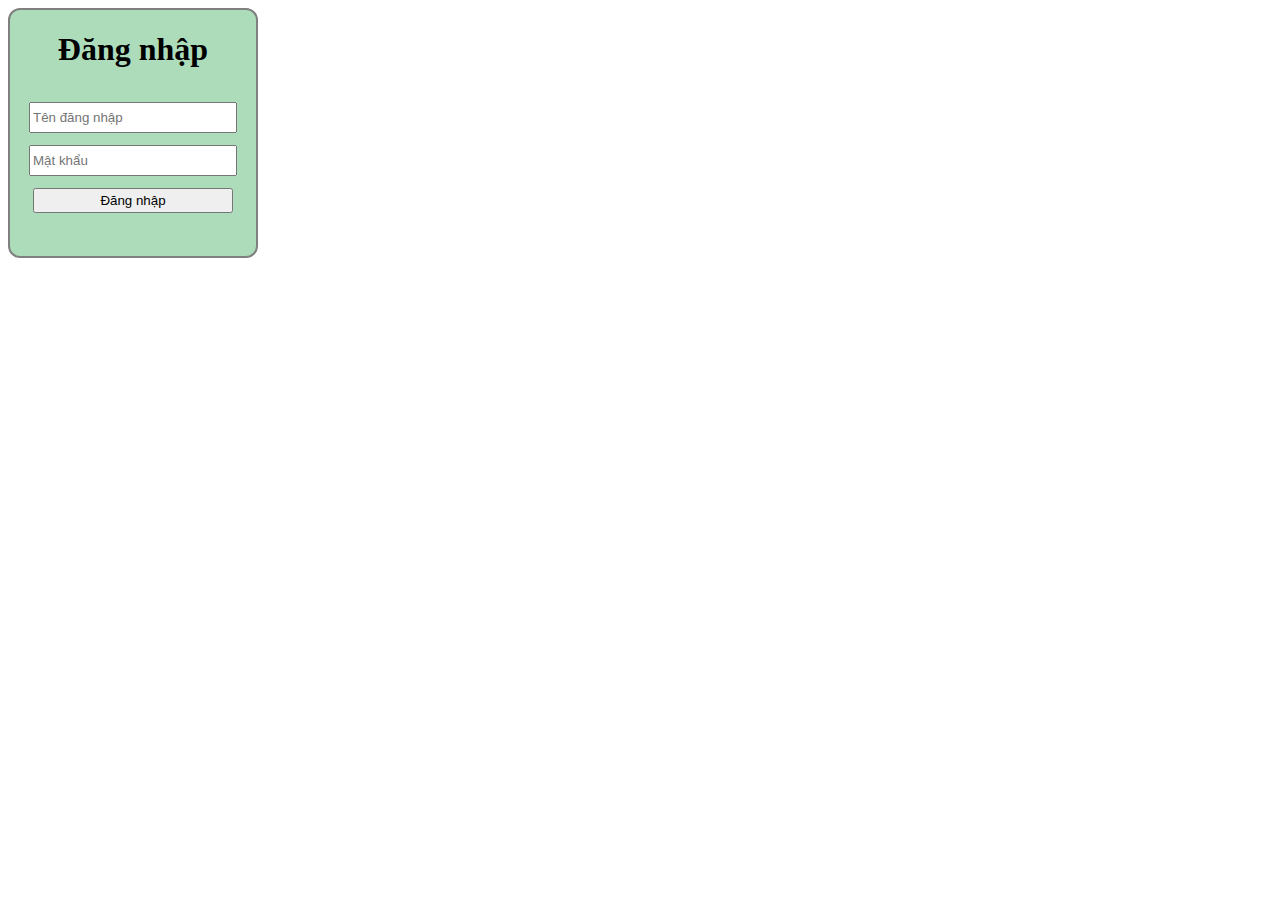
<file: login.html>
<!DOCTYPE html>
<html lang="en">
  <head>
    <meta charset="UTF-8" />
    <meta name="viewport" content="width=device-width, initial-scale=1.0" />
    <title>Login</title>
    <link rel="stylesheet" href="login.css" />
  </head>
  <body>
    <div id="wrapper-login">
      <form action="" id="form-login" onsubmit="login()">
        <h1 class="Login-Heading">Đăng nhập</h1>
        <input
          type="text"
          class="form-input"
          id="username"
          placeholder="Tên đăng nhập"
          autocomplete="username"
        />
        <input
          type="password"
          class="form-input"
          id="password"
          placeholder="Mật khẩu"
          autocomplete="current-password"
        />
        <input type="submit" value="Đăng nhập" class="form-submit" />
      </form>
    </div>
    <script src="main.js"></script>
  </body>
</html>
</file>
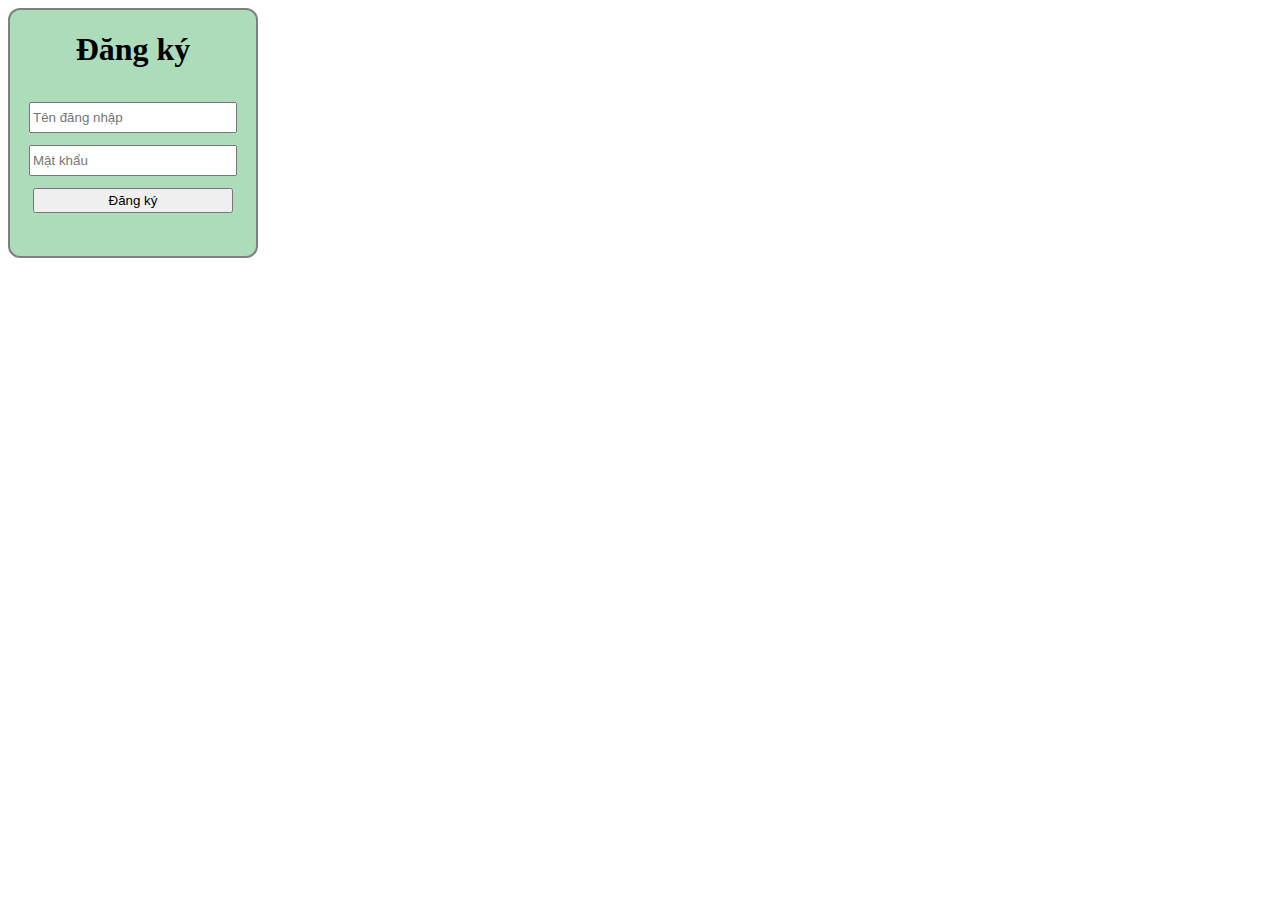
<file: signup.html>
<!DOCTYPE html>
<html lang="en">
  <head>
    <meta charset="UTF-8" />
    <meta name="viewport" content="width=device-width, initial-scale=1.0" />
    <title>Sign-Up</title>
    <link rel="stylesheet" href="signup.css" />
  </head>
  <body>
    <div id="wrapper-signup">
      <form action="" id="form-signup" onsubmit="signup()">
        <h1 class="Login-Heading">Đăng ký</h1>
        <input
          type="text"
          class="form-input"
          id="username"
          placeholder="Tên đăng nhập"
        />
        <input
          type="password"
          class="form-input"
          id="password"
          placeholder="Mật khẩu"
        />
        <input type="submit" value="Đăng ký" class="form-submit" />
      </form>
    </div>
    <script src="main.js"></script>
  </body>
</html>
</file>
<file: Game/Typing-Game/style.css>
body {
  margin: 45px;
  overflow: hidden;
  background-color: lightgreen;
  color: white;
  text-align: center;
  font-family: Arial, sans-serif;
}
canvas {
  background-color: lightblue;
  border: 15px double black;
}
/* Bảng điểm hiển thị ở góc trên bên phải */
#scoreboard {
  position: absolute;
  top: 20px;
  right: 20px;
  font-size: 24px;
}
/* Ô nhập nằm ở dưới cùng, canh giữa */
#gameInput {
  position: absolute;
  bottom: 20px;
  left: 50%;
  transform: translateX(-50%);
  font-size: 20px;
  padding: 5px;
}
#gameInput {
  border: 15px double black;
}
#scoreboard {
  position: absolute;
  top: 20px;
  right: 20px;
  font-size: 24px;
  color: white;
  font-family: Arial, sans-serif;
}
* {
  margin: 0;
  padding: 0;
  box-sizing: border-box;
}

#Nav {
  background-color: black;
  line-height: 46px;
}
#Nav li {
  display: inline-block;
  padding: 0 24px;
}

#Nav li a {
  color: aqua;
  list-style-type: none;
  text-decoration: none;
}
</file>
<file: assets/font/themify-icons/demo-files/demo.css>
body {
	font: normal 1em/1.5em Arial, Helvetica, sans-serif;
	max-width: 90%;
	margin: 30px auto 0;
}
h1, h3 {
	font-weight: normal;
}
h3 {
	font-size: 1.4;
	text-transform: uppercase;
	letter-spacing: 1px;
}

.icon-section {
	margin: 0 0 3em;
	clear: both;
	overflow: hidden;
}
.icon-container {
	width: 240px; 
	padding: .7em 0;
	float: left; 
	position: relative;
	text-align: left;
}
.icon-container [class^="ti-"], 
.icon-container [class*=" ti-"] {
	color: #000;
	position: absolute;
	margin-top: 3px;
	transition: .3s;
}
.icon-container:hover [class^="ti-"],
.icon-container:hover [class*=" ti-"] {
	font-size: 2.2em;
	margin-top: -5px;
}
.icon-container:hover .icon-name {
	color: #000;
}
.icon-name {
	color: #aaa;
	margin-left: 35px;
	font-size: .8em;
	transition: .3s;
}
.icon-container:hover .icon-name {
	margin-left: 45px;
}
</file>
<file: assets/font/themify-icons/themify-icons.css>
@font-face {
	font-family: 'themify';
	src:url('fonts/themify.eot?-fvbane');
	src:url('fonts/themify.eot?#iefix-fvbane') format('embedded-opentype'),
		url('fonts/themify.woff?-fvbane') format('woff'),
		url('fonts/themify.ttf?-fvbane') format('truetype'),
		url('fonts/themify.svg?-fvbane#themify') format('svg');
	font-weight: normal;
	font-style: normal;
}

[class^="ti-"], [class*=" ti-"] {
	font-family: 'themify';
	speak: none;
	font-style: normal;
	font-weight: normal;
	font-variant: normal;
	text-transform: none;
	line-height: 1;

	/* Better Font Rendering =========== */
	-webkit-font-smoothing: antialiased;
	-moz-osx-font-smoothing: grayscale;
}

.ti-wand:before {
	content: "\e600";
}
.ti-volume:before {
	content: "\e601";
}
.ti-user:before {
	content: "\e602";
}
.ti-unlock:before {
	content: "\e603";
}
.ti-unlink:before {
	content: "\e604";
}
.ti-trash:before {
	content: "\e605";
}
.ti-thought:before {
	content: "\e606";
}
.ti-target:before {
	content: "\e607";
}
.ti-tag:before {
	content: "\e608";
}
.ti-tablet:before {
	content: "\e609";
}
.ti-star:before {
	content: "\e60a";
}
.ti-spray:before {
	content: "\e60b";
}
.ti-signal:before {
	content: "\e60c";
}
.ti-shopping-cart:before {
	content: "\e60d";
}
.ti-shopping-cart-full:before {
	content: "\e60e";
}
.ti-settings:before {
	content: "\e60f";
}
.ti-search:before {
	content: "\e610";
}
.ti-zoom-in:before {
	content: "\e611";
}
.ti-zoom-out:before {
	content: "\e612";
}
.ti-cut:before {
	content: "\e613";
}
.ti-ruler:before {
	content: "\e614";
}
.ti-ruler-pencil:before {
	content: "\e615";
}
.ti-ruler-alt:before {
	content: "\e616";
}
.ti-bookmark:before {
	content: "\e617";
}
.ti-bookmark-alt:before {
	content: "\e618";
}
.ti-reload:before {
	content: "\e619";
}
.ti-plus:before {
	content: "\e61a";
}
.ti-pin:before {
	content: "\e61b";
}
.ti-pencil:before {
	content: "\e61c";
}
.ti-pencil-alt:before {
	content: "\e61d";
}
.ti-paint-roller:before {
	content: "\e61e";
}
.ti-paint-bucket:before {
	content: "\e61f";
}
.ti-na:before {
	content: "\e620";
}
.ti-mobile:before {
	content: "\e621";
}
.ti-minus:before {
	content: "\e622";
}
.ti-medall:before {
	content: "\e623";
}
.ti-medall-alt:before {
	content: "\e624";
}
.ti-marker:before {
	content: "\e625";
}
.ti-marker-alt:before {
	content: "\e626";
}
.ti-arrow-up:before {
	content: "\e627";
}
.ti-arrow-right:before {
	content: "\e628";
}
.ti-arrow-left:before {
	content: "\e629";
}
.ti-arrow-down:before {
	content: "\e62a";
}
.ti-lock:before {
	content: "\e62b";
}
.ti-location-arrow:before {
	content: "\e62c";
}
.ti-link:before {
	content: "\e62d";
}
.ti-layout:before {
	content: "\e62e";
}
.ti-layers:before {
	content: "\e62f";
}
.ti-layers-alt:before {
	content: "\e630";
}
.ti-key:before {
	content: "\e631";
}
.ti-import:before {
	content: "\e632";
}
.ti-image:before {
	content: "\e633";
}
.ti-heart:before {
	content: "\e634";
}
.ti-heart-broken:before {
	content: "\e635";
}
.ti-hand-stop:before {
	content: "\e636";
}
.ti-hand-open:before {
	content: "\e637";
}
.ti-hand-drag:before {
	content: "\e638";
}
.ti-folder:before {
	content: "\e639";
}
.ti-flag:before {
	content: "\e63a";
}
.ti-flag-alt:before {
	content: "\e63b";
}
.ti-flag-alt-2:before {
	content: "\e63c";
}
.ti-eye:before {
	content: "\e63d";
}
.ti-export:before {
	content: "\e63e";
}
.ti-exchange-vertical:before {
	content: "\e63f";
}
.ti-desktop:before {
	content: "\e640";
}
.ti-cup:before {
	content: "\e641";
}
.ti-crown:before {
	content: "\e642";
}
.ti-comments:before {
	content: "\e643";
}
.ti-comment:before {
	content: "\e644";
}
.ti-comment-alt:before {
	content: "\e645";
}
.ti-close:before {
	content: "\e646";
}
.ti-clip:before {
	content: "\e647";
}
.ti-angle-up:before {
	content: "\e648";
}
.ti-angle-right:before {
	content: "\e649";
}
.ti-angle-left:before {
	content: "\e64a";
}
.ti-angle-down:before {
	content: "\e64b";
}
.ti-check:before {
	content: "\e64c";
}
.ti-check-box:before {
	content: "\e64d";
}
.ti-camera:before {
	content: "\e64e";
}
.ti-announcement:before {
	content: "\e64f";
}
.ti-brush:before {
	content: "\e650";
}
.ti-briefcase:before {
	content: "\e651";
}
.ti-bolt:before {
	content: "\e652";
}
.ti-bolt-alt:before {
	content: "\e653";
}
.ti-blackboard:before {
	content: "\e654";
}
.ti-bag:before {
	content: "\e655";
}
.ti-move:before {
	content: "\e656";
}
.ti-arrows-vertical:before {
	content: "\e657";
}
.ti-arrows-horizontal:before {
	content: "\e658";
}
.ti-fullscreen:before {
	content: "\e659";
}
.ti-arrow-top-right:before {
	content: "\e65a";
}
.ti-arrow-top-left:before {
	content: "\e65b";
}
.ti-arrow-circle-up:before {
	content: "\e65c";
}
.ti-arrow-circle-right:before {
	content: "\e65d";
}
.ti-arrow-circle-left:before {
	content: "\e65e";
}
.ti-arrow-circle-down:before {
	content: "\e65f";
}
.ti-angle-double-up:before {
	content: "\e660";
}
.ti-angle-double-right:before {
	content: "\e661";
}
.ti-angle-double-left:before {
	content: "\e662";
}
.ti-angle-double-down:before {
	content: "\e663";
}
.ti-zip:before {
	content: "\e664";
}
.ti-world:before {
	content: "\e665";
}
.ti-wheelchair:before {
	content: "\e666";
}
.ti-view-list:before {
	content: "\e667";
}
.ti-view-list-alt:before {
	content: "\e668";
}
.ti-view-grid:before {
	content: "\e669";
}
.ti-uppercase:before {
	content: "\e66a";
}
.ti-upload:before {
	content: "\e66b";
}
.ti-underline:before {
	content: "\e66c";
}
.ti-truck:before {
	content: "\e66d";
}
.ti-timer:before {
	content: "\e66e";
}
.ti-ticket:before {
	content: "\e66f";
}
.ti-thumb-up:before {
	content: "\e670";
}
.ti-thumb-down:before {
	content: "\e671";
}
.ti-text:before {
	content: "\e672";
}
.ti-stats-up:before {
	content: "\e673";
}
.ti-stats-down:before {
	content: "\e674";
}
.ti-split-v:before {
	content: "\e675";
}
.ti-split-h:before {
	content: "\e676";
}
.ti-smallcap:before {
	content: "\e677";
}
.ti-shine:before {
	content: "\e678";
}
.ti-shift-right:before {
	content: "\e679";
}
.ti-shift-left:before {
	content: "\e67a";
}
.ti-shield:before {
	content: "\e67b";
}
.ti-notepad:before {
	content: "\e67c";
}
.ti-server:before {
	content: "\e67d";
}
.ti-quote-right:before {
	content: "\e67e";
}
.ti-quote-left:before {
	content: "\e67f";
}
.ti-pulse:before {
	content: "\e680";
}
.ti-printer:before {
	content: "\e681";
}
.ti-power-off:before {
	content: "\e682";
}
.ti-plug:before {
	content: "\e683";
}
.ti-pie-chart:before {
	content: "\e684";
}
.ti-paragraph:before {
	content: "\e685";
}
.ti-panel:before {
	content: "\e686";
}
.ti-package:before {
	content: "\e687";
}
.ti-music:before {
	content: "\e688";
}
.ti-music-alt:before {
	content: "\e689";
}
.ti-mouse:before {
	content: "\e68a";
}
.ti-mouse-alt:before {
	content: "\e68b";
}
.ti-money:before {
	content: "\e68c";
}
.ti-microphone:before {
	content: "\e68d";
}
.ti-menu:before {
	content: "\e68e";
}
.ti-menu-alt:before {
	content: "\e68f";
}
.ti-map:before {
	content: "\e690";
}
.ti-map-alt:before {
	content: "\e691";
}
.ti-loop:before {
	content: "\e692";
}
.ti-location-pin:before {
	content: "\e693";
}
.ti-list:before {
	content: "\e694";
}
.ti-light-bulb:before {
	content: "\e695";
}
.ti-Italic:before {
	content: "\e696";
}
.ti-info:before {
	content: "\e697";
}
.ti-infinite:before {
	content: "\e698";
}
.ti-id-badge:before {
	content: "\e699";
}
.ti-hummer:before {
	content: "\e69a";
}
.ti-home:before {
	content: "\e69b";
}
.ti-help:before {
	content: "\e69c";
}
.ti-headphone:before {
	content: "\e69d";
}
.ti-harddrives:before {
	content: "\e69e";
}
.ti-harddrive:before {
	content: "\e69f";
}
.ti-gift:before {
	content: "\e6a0";
}
.ti-game:before {
	content: "\e6a1";
}
.ti-filter:before {
	content: "\e6a2";
}
.ti-files:before {
	content: "\e6a3";
}
.ti-file:before {
	content: "\e6a4";
}
.ti-eraser:before {
	content: "\e6a5";
}
.ti-envelope:before {
	content: "\e6a6";
}
.ti-download:before {
	content: "\e6a7";
}
.ti-direction:before {
	content: "\e6a8";
}
.ti-direction-alt:before {
	content: "\e6a9";
}
.ti-dashboard:before {
	content: "\e6aa";
}
.ti-control-stop:before {
	content: "\e6ab";
}
.ti-control-shuffle:before {
	content: "\e6ac";
}
.ti-control-play:before {
	content: "\e6ad";
}
.ti-control-pause:before {
	content: "\e6ae";
}
.ti-control-forward:before {
	content: "\e6af";
}
.ti-control-backward:before {
	content: "\e6b0";
}
.ti-cloud:before {
	content: "\e6b1";
}
.ti-cloud-up:before {
	content: "\e6b2";
}
.ti-cloud-down:before {
	content: "\e6b3";
}
.ti-clipboard:before {
	content: "\e6b4";
}
.ti-car:before {
	content: "\e6b5";
}
.ti-calendar:before {
	content: "\e6b6";
}
.ti-book:before {
	content: "\e6b7";
}
.ti-bell:before {
	content: "\e6b8";
}
.ti-basketball:before {
	content: "\e6b9";
}
.ti-bar-chart:before {
	content: "\e6ba";
}
.ti-bar-chart-alt:before {
	content: "\e6bb";
}
.ti-back-right:before {
	content: "\e6bc";
}
.ti-back-left:before {
	content: "\e6bd";
}
.ti-arrows-corner:before {
	content: "\e6be";
}
.ti-archive:before {
	content: "\e6bf";
}
.ti-anchor:before {
	content: "\e6c0";
}
.ti-align-right:before {
	content: "\e6c1";
}
.ti-align-left:before {
	content: "\e6c2";
}
.ti-align-justify:before {
	content: "\e6c3";
}
.ti-align-center:before {
	content: "\e6c4";
}
.ti-alert:before {
	content: "\e6c5";
}
.ti-alarm-clock:before {
	content: "\e6c6";
}
.ti-agenda:before {
	content: "\e6c7";
}
.ti-write:before {
	content: "\e6c8";
}
.ti-window:before {
	content: "\e6c9";
}
.ti-widgetized:before {
	content: "\e6ca";
}
.ti-widget:before {
	content: "\e6cb";
}
.ti-widget-alt:before {
	content: "\e6cc";
}
.ti-wallet:before {
	content: "\e6cd";
}
.ti-video-clapper:before {
	content: "\e6ce";
}
.ti-video-camera:before {
	content: "\e6cf";
}
.ti-vector:before {
	content: "\e6d0";
}
.ti-themify-logo:before {
	content: "\e6d1";
}
.ti-themify-favicon:before {
	content: "\e6d2";
}
.ti-themify-favicon-alt:before {
	content: "\e6d3";
}
.ti-support:before {
	content: "\e6d4";
}
.ti-stamp:before {
	content: "\e6d5";
}
.ti-split-v-alt:before {
	content: "\e6d6";
}
.ti-slice:before {
	content: "\e6d7";
}
.ti-shortcode:before {
	content: "\e6d8";
}
.ti-shift-right-alt:before {
	content: "\e6d9";
}
.ti-shift-left-alt:before {
	content: "\e6da";
}
.ti-ruler-alt-2:before {
	content: "\e6db";
}
.ti-receipt:before {
	content: "\e6dc";
}
.ti-pin2:before {
	content: "\e6dd";
}
.ti-pin-alt:before {
	content: "\e6de";
}
.ti-pencil-alt2:before {
	content: "\e6df";
}
.ti-palette:before {
	content: "\e6e0";
}
.ti-more:before {
	content: "\e6e1";
}
.ti-more-alt:before {
	content: "\e6e2";
}
.ti-microphone-alt:before {
	content: "\e6e3";
}
.ti-magnet:before {
	content: "\e6e4";
}
.ti-line-double:before {
	content: "\e6e5";
}
.ti-line-dotted:before {
	content: "\e6e6";
}
.ti-line-dashed:before {
	content: "\e6e7";
}
.ti-layout-width-full:before {
	content: "\e6e8";
}
.ti-layout-width-default:before {
	content: "\e6e9";
}
.ti-layout-width-default-alt:before {
	content: "\e6ea";
}
.ti-layout-tab:before {
	content: "\e6eb";
}
.ti-layout-tab-window:before {
	content: "\e6ec";
}
.ti-layout-tab-v:before {
	content: "\e6ed";
}
.ti-layout-tab-min:before {
	content: "\e6ee";
}
.ti-layout-slider:before {
	content: "\e6ef";
}
.ti-layout-slider-alt:before {
	content: "\e6f0";
}
.ti-layout-sidebar-right:before {
	content: "\e6f1";
}
.ti-layout-sidebar-none:before {
	content: "\e6f2";
}
.ti-layout-sidebar-left:before {
	content: "\e6f3";
}
.ti-layout-placeholder:before {
	content: "\e6f4";
}
.ti-layout-menu:before {
	content: "\e6f5";
}
.ti-layout-menu-v:before {
	content: "\e6f6";
}
.ti-layout-menu-separated:before {
	content: "\e6f7";
}
.ti-layout-menu-full:before {
	content: "\e6f8";
}
.ti-layout-media-right-alt:before {
	content: "\e6f9";
}
.ti-layout-media-right:before {
	content: "\e6fa";
}
.ti-layout-media-overlay:before {
	content: "\e6fb";
}
.ti-layout-media-overlay-alt:before {
	content: "\e6fc";
}
.ti-layout-media-overlay-alt-2:before {
	content: "\e6fd";
}
.ti-layout-media-left-alt:before {
	content: "\e6fe";
}
.ti-layout-media-left:before {
	content: "\e6ff";
}
.ti-layout-media-center-alt:before {
	content: "\e700";
}
.ti-layout-media-center:before {
	content: "\e701";
}
.ti-layout-list-thumb:before {
	content: "\e702";
}
.ti-layout-list-thumb-alt:before {
	content: "\e703";
}
.ti-layout-list-post:before {
	content: "\e704";
}
.ti-layout-list-large-image:before {
	content: "\e705";
}
.ti-layout-line-solid:before {
	content: "\e706";
}
.ti-layout-grid4:before {
	content: "\e707";
}
.ti-layout-grid3:before {
	content: "\e708";
}
.ti-layout-grid2:before {
	content: "\e709";
}
.ti-layout-grid2-thumb:before {
	content: "\e70a";
}
.ti-layout-cta-right:before {
	content: "\e70b";
}
.ti-layout-cta-left:before {
	content: "\e70c";
}
.ti-layout-cta-center:before {
	content: "\e70d";
}
.ti-layout-cta-btn-right:before {
	content: "\e70e";
}
.ti-layout-cta-btn-left:before {
	content: "\e70f";
}
.ti-layout-column4:before {
	content: "\e710";
}
.ti-layout-column3:before {
	content: "\e711";
}
.ti-layout-column2:before {
	content: "\e712";
}
.ti-layout-accordion-separated:before {
	content: "\e713";
}
.ti-layout-accordion-merged:before {
	content: "\e714";
}
.ti-layout-accordion-list:before {
	content: "\e715";
}
.ti-ink-pen:before {
	content: "\e716";
}
.ti-info-alt:before {
	content: "\e717";
}
.ti-help-alt:before {
	content: "\e718";
}
.ti-headphone-alt:before {
	content: "\e719";
}
.ti-hand-point-up:before {
	content: "\e71a";
}
.ti-hand-point-right:before {
	content: "\e71b";
}
.ti-hand-point-left:before {
	content: "\e71c";
}
.ti-hand-point-down:before {
	content: "\e71d";
}
.ti-gallery:before {
	content: "\e71e";
}
.ti-face-smile:before {
	content: "\e71f";
}
.ti-face-sad:before {
	content: "\e720";
}
.ti-credit-card:before {
	content: "\e721";
}
.ti-control-skip-forward:before {
	content: "\e722";
}
.ti-control-skip-backward:before {
	content: "\e723";
}
.ti-control-record:before {
	content: "\e724";
}
.ti-control-eject:before {
	content: "\e725";
}
.ti-comments-smiley:before {
	content: "\e726";
}
.ti-brush-alt:before {
	content: "\e727";
}
.ti-youtube:before {
	content: "\e728";
}
.ti-vimeo:before {
	content: "\e729";
}
.ti-twitter:before {
	content: "\e72a";
}
.ti-time:before {
	content: "\e72b";
}
.ti-tumblr:before {
	content: "\e72c";
}
.ti-skype:before {
	content: "\e72d";
}
.ti-share:before {
	content: "\e72e";
}
.ti-share-alt:before {
	content: "\e72f";
}
.ti-rocket:before {
	content: "\e730";
}
.ti-pinterest:before {
	content: "\e731";
}
.ti-new-window:before {
	content: "\e732";
}
.ti-microsoft:before {
	content: "\e733";
}
.ti-list-ol:before {
	content: "\e734";
}
.ti-linkedin:before {
	content: "\e735";
}
.ti-layout-sidebar-2:before {
	content: "\e736";
}
.ti-layout-grid4-alt:before {
	content: "\e737";
}
.ti-layout-grid3-alt:before {
	content: "\e738";
}
.ti-layout-grid2-alt:before {
	content: "\e739";
}
.ti-layout-column4-alt:before {
	content: "\e73a";
}
.ti-layout-column3-alt:before {
	content: "\e73b";
}
.ti-layout-column2-alt:before {
	content: "\e73c";
}
.ti-instagram:before {
	content: "\e73d";
}
.ti-google:before {
	content: "\e73e";
}
.ti-github:before {
	content: "\e73f";
}
.ti-flickr:before {
	content: "\e740";
}
.ti-facebook:before {
	content: "\e741";
}
.ti-dropbox:before {
	content: "\e742";
}
.ti-dribbble:before {
	content: "\e743";
}
.ti-apple:before {
	content: "\e744";
}
.ti-android:before {
	content: "\e745";
}
.ti-save:before {
	content: "\e746";
}
.ti-save-alt:before {
	content: "\e747";
}
.ti-yahoo:before {
	content: "\e748";
}
.ti-wordpress:before {
	content: "\e749";
}
.ti-vimeo-alt:before {
	content: "\e74a";
}
.ti-twitter-alt:before {
	content: "\e74b";
}
.ti-tumblr-alt:before {
	content: "\e74c";
}
.ti-trello:before {
	content: "\e74d";
}
.ti-stack-overflow:before {
	content: "\e74e";
}
.ti-soundcloud:before {
	content: "\e74f";
}
.ti-sharethis:before {
	content: "\e750";
}
.ti-sharethis-alt:before {
	content: "\e751";
}
.ti-reddit:before {
	content: "\e752";
}
.ti-pinterest-alt:before {
	content: "\e753";
}
.ti-microsoft-alt:before {
	content: "\e754";
}
.ti-linux:before {
	content: "\e755";
}
.ti-jsfiddle:before {
	content: "\e756";
}
.ti-joomla:before {
	content: "\e757";
}
.ti-html5:before {
	content: "\e758";
}
.ti-flickr-alt:before {
	content: "\e759";
}
.ti-email:before {
	content: "\e75a";
}
.ti-drupal:before {
	content: "\e75b";
}
.ti-dropbox-alt:before {
	content: "\e75c";
}
.ti-css3:before {
	content: "\e75d";
}
.ti-rss:before {
	content: "\e75e";
}
.ti-rss-alt:before {
	content: "\e75f";
}
</file>
<file: assets/font/themify-icons/ie7/ie7.css>
.ti-wand {
	*zoom: expression(this.runtimeStyle['zoom'] = '1', this.innerHTML = '&#xe600;');
}
.ti-volume {
	*zoom: expression(this.runtimeStyle['zoom'] = '1', this.innerHTML = '&#xe601;');
}
.ti-user {
	*zoom: expression(this.runtimeStyle['zoom'] = '1', this.innerHTML = '&#xe602;');
}
.ti-unlock {
	*zoom: expression(this.runtimeStyle['zoom'] = '1', this.innerHTML = '&#xe603;');
}
.ti-unlink {
	*zoom: expression(this.runtimeStyle['zoom'] = '1', this.innerHTML = '&#xe604;');
}
.ti-trash {
	*zoom: expression(this.runtimeStyle['zoom'] = '1', this.innerHTML = '&#xe605;');
}
.ti-thought {
	*zoom: expression(this.runtimeStyle['zoom'] = '1', this.innerHTML = '&#xe606;');
}
.ti-target {
	*zoom: expression(this.runtimeStyle['zoom'] = '1', this.innerHTML = '&#xe607;');
}
.ti-tag {
	*zoom: expression(this.runtimeStyle['zoom'] = '1', this.innerHTML = '&#xe608;');
}
.ti-tablet {
	*zoom: expression(this.runtimeStyle['zoom'] = '1', this.innerHTML = '&#xe609;');
}
.ti-star {
	*zoom: expression(this.runtimeStyle['zoom'] = '1', this.innerHTML = '&#xe60a;');
}
.ti-spray {
	*zoom: expression(this.runtimeStyle['zoom'] = '1', this.innerHTML = '&#xe60b;');
}
.ti-signal {
	*zoom: expression(this.runtimeStyle['zoom'] = '1', this.innerHTML = '&#xe60c;');
}
.ti-shopping-cart {
	*zoom: expression(this.runtimeStyle['zoom'] = '1', this.innerHTML = '&#xe60d;');
}
.ti-shopping-cart-full {
	*zoom: expression(this.runtimeStyle['zoom'] = '1', this.innerHTML = '&#xe60e;');
}
.ti-settings {
	*zoom: expression(this.runtimeStyle['zoom'] = '1', this.innerHTML = '&#xe60f;');
}
.ti-search {
	*zoom: expression(this.runtimeStyle['zoom'] = '1', this.innerHTML = '&#xe610;');
}
.ti-zoom-in {
	*zoom: expression(this.runtimeStyle['zoom'] = '1', this.innerHTML = '&#xe611;');
}
.ti-zoom-out {
	*zoom: expression(this.runtimeStyle['zoom'] = '1', this.innerHTML = '&#xe612;');
}
.ti-cut {
	*zoom: expression(this.runtimeStyle['zoom'] = '1', this.innerHTML = '&#xe613;');
}
.ti-ruler {
	*zoom: expression(this.runtimeStyle['zoom'] = '1', this.innerHTML = '&#xe614;');
}
.ti-ruler-pencil {
	*zoom: expression(this.runtimeStyle['zoom'] = '1', this.innerHTML = '&#xe615;');
}
.ti-ruler-alt {
	*zoom: expression(this.runtimeStyle['zoom'] = '1', this.innerHTML = '&#xe616;');
}
.ti-bookmark {
	*zoom: expression(this.runtimeStyle['zoom'] = '1', this.innerHTML = '&#xe617;');
}
.ti-bookmark-alt {
	*zoom: expression(this.runtimeStyle['zoom'] = '1', this.innerHTML = '&#xe618;');
}
.ti-reload {
	*zoom: expression(this.runtimeStyle['zoom'] = '1', this.innerHTML = '&#xe619;');
}
.ti-plus {
	*zoom: expression(this.runtimeStyle['zoom'] = '1', this.innerHTML = '&#xe61a;');
}
.ti-pin {
	*zoom: expression(this.runtimeStyle['zoom'] = '1', this.innerHTML = '&#xe61b;');
}
.ti-pencil {
	*zoom: expression(this.runtimeStyle['zoom'] = '1', this.innerHTML = '&#xe61c;');
}
.ti-pencil-alt {
	*zoom: expression(this.runtimeStyle['zoom'] = '1', this.innerHTML = '&#xe61d;');
}
.ti-paint-roller {
	*zoom: expression(this.runtimeStyle['zoom'] = '1', this.innerHTML = '&#xe61e;');
}
.ti-paint-bucket {
	*zoom: expression(this.runtimeStyle['zoom'] = '1', this.innerHTML = '&#xe61f;');
}
.ti-na {
	*zoom: expression(this.runtimeStyle['zoom'] = '1', this.innerHTML = '&#xe620;');
}
.ti-mobile {
	*zoom: expression(this.runtimeStyle['zoom'] = '1', this.innerHTML = '&#xe621;');
}
.ti-minus {
	*zoom: expression(this.runtimeStyle['zoom'] = '1', this.innerHTML = '&#xe622;');
}
.ti-medall {
	*zoom: expression(this.runtimeStyle['zoom'] = '1', this.innerHTML = '&#xe623;');
}
.ti-medall-alt {
	*zoom: expression(this.runtimeStyle['zoom'] = '1', this.innerHTML = '&#xe624;');
}
.ti-marker {
	*zoom: expression(this.runtimeStyle['zoom'] = '1', this.innerHTML = '&#xe625;');
}
.ti-marker-alt {
	*zoom: expression(this.runtimeStyle['zoom'] = '1', this.innerHTML = '&#xe626;');
}
.ti-arrow-up {
	*zoom: expression(this.runtimeStyle['zoom'] = '1', this.innerHTML = '&#xe627;');
}
.ti-arrow-right {
	*zoom: expression(this.runtimeStyle['zoom'] = '1', this.innerHTML = '&#xe628;');
}
.ti-arrow-left {
	*zoom: expression(this.runtimeStyle['zoom'] = '1', this.innerHTML = '&#xe629;');
}
.ti-arrow-down {
	*zoom: expression(this.runtimeStyle['zoom'] = '1', this.innerHTML = '&#xe62a;');
}
.ti-lock {
	*zoom: expression(this.runtimeStyle['zoom'] = '1', this.innerHTML = '&#xe62b;');
}
.ti-location-arrow {
	*zoom: expression(this.runtimeStyle['zoom'] = '1', this.innerHTML = '&#xe62c;');
}
.ti-link {
	*zoom: expression(this.runtimeStyle['zoom'] = '1', this.innerHTML = '&#xe62d;');
}
.ti-layout {
	*zoom: expression(this.runtimeStyle['zoom'] = '1', this.innerHTML = '&#xe62e;');
}
.ti-layers {
	*zoom: expression(this.runtimeStyle['zoom'] = '1', this.innerHTML = '&#xe62f;');
}
.ti-layers-alt {
	*zoom: expression(this.runtimeStyle['zoom'] = '1', this.innerHTML = '&#xe630;');
}
.ti-key {
	*zoom: expression(this.runtimeStyle['zoom'] = '1', this.innerHTML = '&#xe631;');
}
.ti-import {
	*zoom: expression(this.runtimeStyle['zoom'] = '1', this.innerHTML = '&#xe632;');
}
.ti-image {
	*zoom: expression(this.runtimeStyle['zoom'] = '1', this.innerHTML = '&#xe633;');
}
.ti-heart {
	*zoom: expression(this.runtimeStyle['zoom'] = '1', this.innerHTML = '&#xe634;');
}
.ti-heart-broken {
	*zoom: expression(this.runtimeStyle['zoom'] = '1', this.innerHTML = '&#xe635;');
}
.ti-hand-stop {
	*zoom: expression(this.runtimeStyle['zoom'] = '1', this.innerHTML = '&#xe636;');
}
.ti-hand-open {
	*zoom: expression(this.runtimeStyle['zoom'] = '1', this.innerHTML = '&#xe637;');
}
.ti-hand-drag {
	*zoom: expression(this.runtimeStyle['zoom'] = '1', this.innerHTML = '&#xe638;');
}
.ti-folder {
	*zoom: expression(this.runtimeStyle['zoom'] = '1', this.innerHTML = '&#xe639;');
}
.ti-flag {
	*zoom: expression(this.runtimeStyle['zoom'] = '1', this.innerHTML = '&#xe63a;');
}
.ti-flag-alt {
	*zoom: expression(this.runtimeStyle['zoom'] = '1', this.innerHTML = '&#xe63b;');
}
.ti-flag-alt-2 {
	*zoom: expression(this.runtimeStyle['zoom'] = '1', this.innerHTML = '&#xe63c;');
}
.ti-eye {
	*zoom: expression(this.runtimeStyle['zoom'] = '1', this.innerHTML = '&#xe63d;');
}
.ti-export {
	*zoom: expression(this.runtimeStyle['zoom'] = '1', this.innerHTML = '&#xe63e;');
}
.ti-exchange-vertical {
	*zoom: expression(this.runtimeStyle['zoom'] = '1', this.innerHTML = '&#xe63f;');
}
.ti-desktop {
	*zoom: expression(this.runtimeStyle['zoom'] = '1', this.innerHTML = '&#xe640;');
}
.ti-cup {
	*zoom: expression(this.runtimeStyle['zoom'] = '1', this.innerHTML = '&#xe641;');
}
.ti-crown {
	*zoom: expression(this.runtimeStyle['zoom'] = '1', this.innerHTML = '&#xe642;');
}
.ti-comments {
	*zoom: expression(this.runtimeStyle['zoom'] = '1', this.innerHTML = '&#xe643;');
}
.ti-comment {
	*zoom: expression(this.runtimeStyle['zoom'] = '1', this.innerHTML = '&#xe644;');
}
.ti-comment-alt {
	*zoom: expression(this.runtimeStyle['zoom'] = '1', this.innerHTML = '&#xe645;');
}
.ti-close {
	*zoom: expression(this.runtimeStyle['zoom'] = '1', this.innerHTML = '&#xe646;');
}
.ti-clip {
	*zoom: expression(this.runtimeStyle['zoom'] = '1', this.innerHTML = '&#xe647;');
}
.ti-angle-up {
	*zoom: expression(this.runtimeStyle['zoom'] = '1', this.innerHTML = '&#xe648;');
}
.ti-angle-right {
	*zoom: expression(this.runtimeStyle['zoom'] = '1', this.innerHTML = '&#xe649;');
}
.ti-angle-left {
	*zoom: expression(this.runtimeStyle['zoom'] = '1', this.innerHTML = '&#xe64a;');
}
.ti-angle-down {
	*zoom: expression(this.runtimeStyle['zoom'] = '1', this.innerHTML = '&#xe64b;');
}
.ti-check {
	*zoom: expression(this.runtimeStyle['zoom'] = '1', this.innerHTML = '&#xe64c;');
}
.ti-check-box {
	*zoom: expression(this.runtimeStyle['zoom'] = '1', this.innerHTML = '&#xe64d;');
}
.ti-camera {
	*zoom: expression(this.runtimeStyle['zoom'] = '1', this.innerHTML = '&#xe64e;');
}
.ti-announcement {
	*zoom: expression(this.runtimeStyle['zoom'] = '1', this.innerHTML = '&#xe64f;');
}
.ti-brush {
	*zoom: expression(this.runtimeStyle['zoom'] = '1', this.innerHTML = '&#xe650;');
}
.ti-briefcase {
	*zoom: expression(this.runtimeStyle['zoom'] = '1', this.innerHTML = '&#xe651;');
}
.ti-bolt {
	*zoom: expression(this.runtimeStyle['zoom'] = '1', this.innerHTML = '&#xe652;');
}
.ti-bolt-alt {
	*zoom: expression(this.runtimeStyle['zoom'] = '1', this.innerHTML = '&#xe653;');
}
.ti-blackboard {
	*zoom: expression(this.runtimeStyle['zoom'] = '1', this.innerHTML = '&#xe654;');
}
.ti-bag {
	*zoom: expression(this.runtimeStyle['zoom'] = '1', this.innerHTML = '&#xe655;');
}
.ti-move {
	*zoom: expression(this.runtimeStyle['zoom'] = '1', this.innerHTML = '&#xe656;');
}
.ti-arrows-vertical {
	*zoom: expression(this.runtimeStyle['zoom'] = '1', this.innerHTML = '&#xe657;');
}
.ti-arrows-horizontal {
	*zoom: expression(this.runtimeStyle['zoom'] = '1', this.innerHTML = '&#xe658;');
}
.ti-fullscreen {
	*zoom: expression(this.runtimeStyle['zoom'] = '1', this.innerHTML = '&#xe659;');
}
.ti-arrow-top-right {
	*zoom: expression(this.runtimeStyle['zoom'] = '1', this.innerHTML = '&#xe65a;');
}
.ti-arrow-top-left {
	*zoom: expression(this.runtimeStyle['zoom'] = '1', this.innerHTML = '&#xe65b;');
}
.ti-arrow-circle-up {
	*zoom: expression(this.runtimeStyle['zoom'] = '1', this.innerHTML = '&#xe65c;');
}
.ti-arrow-circle-right {
	*zoom: expression(this.runtimeStyle['zoom'] = '1', this.innerHTML = '&#xe65d;');
}
.ti-arrow-circle-left {
	*zoom: expression(this.runtimeStyle['zoom'] = '1', this.innerHTML = '&#xe65e;');
}
.ti-arrow-circle-down {
	*zoom: expression(this.runtimeStyle['zoom'] = '1', this.innerHTML = '&#xe65f;');
}
.ti-angle-double-up {
	*zoom: expression(this.runtimeStyle['zoom'] = '1', this.innerHTML = '&#xe660;');
}
.ti-angle-double-right {
	*zoom: expression(this.runtimeStyle['zoom'] = '1', this.innerHTML = '&#xe661;');
}
.ti-angle-double-left {
	*zoom: expression(this.runtimeStyle['zoom'] = '1', this.innerHTML = '&#xe662;');
}
.ti-angle-double-down {
	*zoom: expression(this.runtimeStyle['zoom'] = '1', this.innerHTML = '&#xe663;');
}
.ti-zip {
	*zoom: expression(this.runtimeStyle['zoom'] = '1', this.innerHTML = '&#xe664;');
}
.ti-world {
	*zoom: expression(this.runtimeStyle['zoom'] = '1', this.innerHTML = '&#xe665;');
}
.ti-wheelchair {
	*zoom: expression(this.runtimeStyle['zoom'] = '1', this.innerHTML = '&#xe666;');
}
.ti-view-list {
	*zoom: expression(this.runtimeStyle['zoom'] = '1', this.innerHTML = '&#xe667;');
}
.ti-view-list-alt {
	*zoom: expression(this.runtimeStyle['zoom'] = '1', this.innerHTML = '&#xe668;');
}
.ti-view-grid {
	*zoom: expression(this.runtimeStyle['zoom'] = '1', this.innerHTML = '&#xe669;');
}
.ti-uppercase {
	*zoom: expression(this.runtimeStyle['zoom'] = '1', this.innerHTML = '&#xe66a;');
}
.ti-upload {
	*zoom: expression(this.runtimeStyle['zoom'] = '1', this.innerHTML = '&#xe66b;');
}
.ti-underline {
	*zoom: expression(this.runtimeStyle['zoom'] = '1', this.innerHTML = '&#xe66c;');
}
.ti-truck {
	*zoom: expression(this.runtimeStyle['zoom'] = '1', this.innerHTML = '&#xe66d;');
}
.ti-timer {
	*zoom: expression(this.runtimeStyle['zoom'] = '1', this.innerHTML = '&#xe66e;');
}
.ti-ticket {
	*zoom: expression(this.runtimeStyle['zoom'] = '1', this.innerHTML = '&#xe66f;');
}
.ti-thumb-up {
	*zoom: expression(this.runtimeStyle['zoom'] = '1', this.innerHTML = '&#xe670;');
}
.ti-thumb-down {
	*zoom: expression(this.runtimeStyle['zoom'] = '1', this.innerHTML = '&#xe671;');
}
.ti-text {
	*zoom: expression(this.runtimeStyle['zoom'] = '1', this.innerHTML = '&#xe672;');
}
.ti-stats-up {
	*zoom: expression(this.runtimeStyle['zoom'] = '1', this.innerHTML = '&#xe673;');
}
.ti-stats-down {
	*zoom: expression(this.runtimeStyle['zoom'] = '1', this.innerHTML = '&#xe674;');
}
.ti-split-v {
	*zoom: expression(this.runtimeStyle['zoom'] = '1', this.innerHTML = '&#xe675;');
}
.ti-split-h {
	*zoom: expression(this.runtimeStyle['zoom'] = '1', this.innerHTML = '&#xe676;');
}
.ti-smallcap {
	*zoom: expression(this.runtimeStyle['zoom'] = '1', this.innerHTML = '&#xe677;');
}
.ti-shine {
	*zoom: expression(this.runtimeStyle['zoom'] = '1', this.innerHTML = '&#xe678;');
}
.ti-shift-right {
	*zoom: expression(this.runtimeStyle['zoom'] = '1', this.innerHTML = '&#xe679;');
}
.ti-shift-left {
	*zoom: expression(this.runtimeStyle['zoom'] = '1', this.innerHTML = '&#xe67a;');
}
.ti-shield {
	*zoom: expression(this.runtimeStyle['zoom'] = '1', this.innerHTML = '&#xe67b;');
}
.ti-notepad {
	*zoom: expression(this.runtimeStyle['zoom'] = '1', this.innerHTML = '&#xe67c;');
}
.ti-server {
	*zoom: expression(this.runtimeStyle['zoom'] = '1', this.innerHTML = '&#xe67d;');
}
.ti-quote-right {
	*zoom: expression(this.runtimeStyle['zoom'] = '1', this.innerHTML = '&#xe67e;');
}
.ti-quote-left {
	*zoom: expression(this.runtimeStyle['zoom'] = '1', this.innerHTML = '&#xe67f;');
}
.ti-pulse {
	*zoom: expression(this.runtimeStyle['zoom'] = '1', this.innerHTML = '&#xe680;');
}
.ti-printer {
	*zoom: expression(this.runtimeStyle['zoom'] = '1', this.innerHTML = '&#xe681;');
}
.ti-power-off {
	*zoom: expression(this.runtimeStyle['zoom'] = '1', this.innerHTML = '&#xe682;');
}
.ti-plug {
	*zoom: expression(this.runtimeStyle['zoom'] = '1', this.innerHTML = '&#xe683;');
}
.ti-pie-chart {
	*zoom: expression(this.runtimeStyle['zoom'] = '1', this.innerHTML = '&#xe684;');
}
.ti-paragraph {
	*zoom: expression(this.runtimeStyle['zoom'] = '1', this.innerHTML = '&#xe685;');
}
.ti-panel {
	*zoom: expression(this.runtimeStyle['zoom'] = '1', this.innerHTML = '&#xe686;');
}
.ti-package {
	*zoom: expression(this.runtimeStyle['zoom'] = '1', this.innerHTML = '&#xe687;');
}
.ti-music {
	*zoom: expression(this.runtimeStyle['zoom'] = '1', this.innerHTML = '&#xe688;');
}
.ti-music-alt {
	*zoom: expression(this.runtimeStyle['zoom'] = '1', this.innerHTML = '&#xe689;');
}
.ti-mouse {
	*zoom: expression(this.runtimeStyle['zoom'] = '1', this.innerHTML = '&#xe68a;');
}
.ti-mouse-alt {
	*zoom: expression(this.runtimeStyle['zoom'] = '1', this.innerHTML = '&#xe68b;');
}
.ti-money {
	*zoom: expression(this.runtimeStyle['zoom'] = '1', this.innerHTML = '&#xe68c;');
}
.ti-microphone {
	*zoom: expression(this.runtimeStyle['zoom'] = '1', this.innerHTML = '&#xe68d;');
}
.ti-menu {
	*zoom: expression(this.runtimeStyle['zoom'] = '1', this.innerHTML = '&#xe68e;');
}
.ti-menu-alt {
	*zoom: expression(this.runtimeStyle['zoom'] = '1', this.innerHTML = '&#xe68f;');
}
.ti-map {
	*zoom: expression(this.runtimeStyle['zoom'] = '1', this.innerHTML = '&#xe690;');
}
.ti-map-alt {
	*zoom: expression(this.runtimeStyle['zoom'] = '1', this.innerHTML = '&#xe691;');
}
.ti-loop {
	*zoom: expression(this.runtimeStyle['zoom'] = '1', this.innerHTML = '&#xe692;');
}
.ti-location-pin {
	*zoom: expression(this.runtimeStyle['zoom'] = '1', this.innerHTML = '&#xe693;');
}
.ti-list {
	*zoom: expression(this.runtimeStyle['zoom'] = '1', this.innerHTML = '&#xe694;');
}
.ti-light-bulb {
	*zoom: expression(this.runtimeStyle['zoom'] = '1', this.innerHTML = '&#xe695;');
}
.ti-Italic {
	*zoom: expression(this.runtimeStyle['zoom'] = '1', this.innerHTML = '&#xe696;');
}
.ti-info {
	*zoom: expression(this.runtimeStyle['zoom'] = '1', this.innerHTML = '&#xe697;');
}
.ti-infinite {
	*zoom: expression(this.runtimeStyle['zoom'] = '1', this.innerHTML = '&#xe698;');
}
.ti-id-badge {
	*zoom: expression(this.runtimeStyle['zoom'] = '1', this.innerHTML = '&#xe699;');
}
.ti-hummer {
	*zoom: expression(this.runtimeStyle['zoom'] = '1', this.innerHTML = '&#xe69a;');
}
.ti-home {
	*zoom: expression(this.runtimeStyle['zoom'] = '1', this.innerHTML = '&#xe69b;');
}
.ti-help {
	*zoom: expression(this.runtimeStyle['zoom'] = '1', this.innerHTML = '&#xe69c;');
}
.ti-headphone {
	*zoom: expression(this.runtimeStyle['zoom'] = '1', this.innerHTML = '&#xe69d;');
}
.ti-harddrives {
	*zoom: expression(this.runtimeStyle['zoom'] = '1', this.innerHTML = '&#xe69e;');
}
.ti-harddrive {
	*zoom: expression(this.runtimeStyle['zoom'] = '1', this.innerHTML = '&#xe69f;');
}
.ti-gift {
	*zoom: expression(this.runtimeStyle['zoom'] = '1', this.innerHTML = '&#xe6a0;');
}
.ti-game {
	*zoom: expression(this.runtimeStyle['zoom'] = '1', this.innerHTML = '&#xe6a1;');
}
.ti-filter {
	*zoom: expression(this.runtimeStyle['zoom'] = '1', this.innerHTML = '&#xe6a2;');
}
.ti-files {
	*zoom: expression(this.runtimeStyle['zoom'] = '1', this.innerHTML = '&#xe6a3;');
}
.ti-file {
	*zoom: expression(this.runtimeStyle['zoom'] = '1', this.innerHTML = '&#xe6a4;');
}
.ti-eraser {
	*zoom: expression(this.runtimeStyle['zoom'] = '1', this.innerHTML = '&#xe6a5;');
}
.ti-envelope {
	*zoom: expression(this.runtimeStyle['zoom'] = '1', this.innerHTML = '&#xe6a6;');
}
.ti-download {
	*zoom: expression(this.runtimeStyle['zoom'] = '1', this.innerHTML = '&#xe6a7;');
}
.ti-direction {
	*zoom: expression(this.runtimeStyle['zoom'] = '1', this.innerHTML = '&#xe6a8;');
}
.ti-direction-alt {
	*zoom: expression(this.runtimeStyle['zoom'] = '1', this.innerHTML = '&#xe6a9;');
}
.ti-dashboard {
	*zoom: expression(this.runtimeStyle['zoom'] = '1', this.innerHTML = '&#xe6aa;');
}
.ti-control-stop {
	*zoom: expression(this.runtimeStyle['zoom'] = '1', this.innerHTML = '&#xe6ab;');
}
.ti-control-shuffle {
	*zoom: expression(this.runtimeStyle['zoom'] = '1', this.innerHTML = '&#xe6ac;');
}
.ti-control-play {
	*zoom: expression(this.runtimeStyle['zoom'] = '1', this.innerHTML = '&#xe6ad;');
}
.ti-control-pause {
	*zoom: expression(this.runtimeStyle['zoom'] = '1', this.innerHTML = '&#xe6ae;');
}
.ti-control-forward {
	*zoom: expression(this.runtimeStyle['zoom'] = '1', this.innerHTML = '&#xe6af;');
}
.ti-control-backward {
	*zoom: expression(this.runtimeStyle['zoom'] = '1', this.innerHTML = '&#xe6b0;');
}
.ti-cloud {
	*zoom: expression(this.runtimeStyle['zoom'] = '1', this.innerHTML = '&#xe6b1;');
}
.ti-cloud-up {
	*zoom: expression(this.runtimeStyle['zoom'] = '1', this.innerHTML = '&#xe6b2;');
}
.ti-cloud-down {
	*zoom: expression(this.runtimeStyle['zoom'] = '1', this.innerHTML = '&#xe6b3;');
}
.ti-clipboard {
	*zoom: expression(this.runtimeStyle['zoom'] = '1', this.innerHTML = '&#xe6b4;');
}
.ti-car {
	*zoom: expression(this.runtimeStyle['zoom'] = '1', this.innerHTML = '&#xe6b5;');
}
.ti-calendar {
	*zoom: expression(this.runtimeStyle['zoom'] = '1', this.innerHTML = '&#xe6b6;');
}
.ti-book {
	*zoom: expression(this.runtimeStyle['zoom'] = '1', this.innerHTML = '&#xe6b7;');
}
.ti-bell {
	*zoom: expression(this.runtimeStyle['zoom'] = '1', this.innerHTML = '&#xe6b8;');
}
.ti-basketball {
	*zoom: expression(this.runtimeStyle['zoom'] = '1', this.innerHTML = '&#xe6b9;');
}
.ti-bar-chart {
	*zoom: expression(this.runtimeStyle['zoom'] = '1', this.innerHTML = '&#xe6ba;');
}
.ti-bar-chart-alt {
	*zoom: expression(this.runtimeStyle['zoom'] = '1', this.innerHTML = '&#xe6bb;');
}
.ti-back-right {
	*zoom: expression(this.runtimeStyle['zoom'] = '1', this.innerHTML = '&#xe6bc;');
}
.ti-back-left {
	*zoom: expression(this.runtimeStyle['zoom'] = '1', this.innerHTML = '&#xe6bd;');
}
.ti-arrows-corner {
	*zoom: expression(this.runtimeStyle['zoom'] = '1', this.innerHTML = '&#xe6be;');
}
.ti-archive {
	*zoom: expression(this.runtimeStyle['zoom'] = '1', this.innerHTML = '&#xe6bf;');
}
.ti-anchor {
	*zoom: expression(this.runtimeStyle['zoom'] = '1', this.innerHTML = '&#xe6c0;');
}
.ti-align-right {
	*zoom: expression(this.runtimeStyle['zoom'] = '1', this.innerHTML = '&#xe6c1;');
}
.ti-align-left {
	*zoom: expression(this.runtimeStyle['zoom'] = '1', this.innerHTML = '&#xe6c2;');
}
.ti-align-justify {
	*zoom: expression(this.runtimeStyle['zoom'] = '1', this.innerHTML = '&#xe6c3;');
}
.ti-align-center {
	*zoom: expression(this.runtimeStyle['zoom'] = '1', this.innerHTML = '&#xe6c4;');
}
.ti-alert {
	*zoom: expression(this.runtimeStyle['zoom'] = '1', this.innerHTML = '&#xe6c5;');
}
.ti-alarm-clock {
	*zoom: expression(this.runtimeStyle['zoom'] = '1', this.innerHTML = '&#xe6c6;');
}
.ti-agenda {
	*zoom: expression(this.runtimeStyle['zoom'] = '1', this.innerHTML = '&#xe6c7;');
}
.ti-write {
	*zoom: expression(this.runtimeStyle['zoom'] = '1', this.innerHTML = '&#xe6c8;');
}
.ti-window {
	*zoom: expression(this.runtimeStyle['zoom'] = '1', this.innerHTML = '&#xe6c9;');
}
.ti-widgetized {
	*zoom: expression(this.runtimeStyle['zoom'] = '1', this.innerHTML = '&#xe6ca;');
}
.ti-widget {
	*zoom: expression(this.runtimeStyle['zoom'] = '1', this.innerHTML = '&#xe6cb;');
}
.ti-widget-alt {
	*zoom: expression(this.runtimeStyle['zoom'] = '1', this.innerHTML = '&#xe6cc;');
}
.ti-wallet {
	*zoom: expression(this.runtimeStyle['zoom'] = '1', this.innerHTML = '&#xe6cd;');
}
.ti-video-clapper {
	*zoom: expression(this.runtimeStyle['zoom'] = '1', this.innerHTML = '&#xe6ce;');
}
.ti-video-camera {
	*zoom: expression(this.runtimeStyle['zoom'] = '1', this.innerHTML = '&#xe6cf;');
}
.ti-vector {
	*zoom: expression(this.runtimeStyle['zoom'] = '1', this.innerHTML = '&#xe6d0;');
}
.ti-themify-logo {
	*zoom: expression(this.runtimeStyle['zoom'] = '1', this.innerHTML = '&#xe6d1;');
}
.ti-themify-favicon {
	*zoom: expression(this.runtimeStyle['zoom'] = '1', this.innerHTML = '&#xe6d2;');
}
.ti-themify-favicon-alt {
	*zoom: expression(this.runtimeStyle['zoom'] = '1', this.innerHTML = '&#xe6d3;');
}
.ti-support {
	*zoom: expression(this.runtimeStyle['zoom'] = '1', this.innerHTML = '&#xe6d4;');
}
.ti-stamp {
	*zoom: expression(this.runtimeStyle['zoom'] = '1', this.innerHTML = '&#xe6d5;');
}
.ti-split-v-alt {
	*zoom: expression(this.runtimeStyle['zoom'] = '1', this.innerHTML = '&#xe6d6;');
}
.ti-slice {
	*zoom: expression(this.runtimeStyle['zoom'] = '1', this.innerHTML = '&#xe6d7;');
}
.ti-shortcode {
	*zoom: expression(this.runtimeStyle['zoom'] = '1', this.innerHTML = '&#xe6d8;');
}
.ti-shift-right-alt {
	*zoom: expression(this.runtimeStyle['zoom'] = '1', this.innerHTML = '&#xe6d9;');
}
.ti-shift-left-alt {
	*zoom: expression(this.runtimeStyle['zoom'] = '1', this.innerHTML = '&#xe6da;');
}
.ti-ruler-alt-2 {
	*zoom: expression(this.runtimeStyle['zoom'] = '1', this.innerHTML = '&#xe6db;');
}
.ti-receipt {
	*zoom: expression(this.runtimeStyle['zoom'] = '1', this.innerHTML = '&#xe6dc;');
}
.ti-pin2 {
	*zoom: expression(this.runtimeStyle['zoom'] = '1', this.innerHTML = '&#xe6dd;');
}
.ti-pin-alt {
	*zoom: expression(this.runtimeStyle['zoom'] = '1', this.innerHTML = '&#xe6de;');
}
.ti-pencil-alt2 {
	*zoom: expression(this.runtimeStyle['zoom'] = '1', this.innerHTML = '&#xe6df;');
}
.ti-palette {
	*zoom: expression(this.runtimeStyle['zoom'] = '1', this.innerHTML = '&#xe6e0;');
}
.ti-more {
	*zoom: expression(this.runtimeStyle['zoom'] = '1', this.innerHTML = '&#xe6e1;');
}
.ti-more-alt {
	*zoom: expression(this.runtimeStyle['zoom'] = '1', this.innerHTML = '&#xe6e2;');
}
.ti-microphone-alt {
	*zoom: expression(this.runtimeStyle['zoom'] = '1', this.innerHTML = '&#xe6e3;');
}
.ti-magnet {
	*zoom: expression(this.runtimeStyle['zoom'] = '1', this.innerHTML = '&#xe6e4;');
}
.ti-line-double {
	*zoom: expression(this.runtimeStyle['zoom'] = '1', this.innerHTML = '&#xe6e5;');
}
.ti-line-dotted {
	*zoom: expression(this.runtimeStyle['zoom'] = '1', this.innerHTML = '&#xe6e6;');
}
.ti-line-dashed {
	*zoom: expression(this.runtimeStyle['zoom'] = '1', this.innerHTML = '&#xe6e7;');
}
.ti-layout-width-full {
	*zoom: expression(this.runtimeStyle['zoom'] = '1', this.innerHTML = '&#xe6e8;');
}
.ti-layout-width-default {
	*zoom: expression(this.runtimeStyle['zoom'] = '1', this.innerHTML = '&#xe6e9;');
}
.ti-layout-width-default-alt {
	*zoom: expression(this.runtimeStyle['zoom'] = '1', this.innerHTML = '&#xe6ea;');
}
.ti-layout-tab {
	*zoom: expression(this.runtimeStyle['zoom'] = '1', this.innerHTML = '&#xe6eb;');
}
.ti-layout-tab-window {
	*zoom: expression(this.runtimeStyle['zoom'] = '1', this.innerHTML = '&#xe6ec;');
}
.ti-layout-tab-v {
	*zoom: expression(this.runtimeStyle['zoom'] = '1', this.innerHTML = '&#xe6ed;');
}
.ti-layout-tab-min {
	*zoom: expression(this.runtimeStyle['zoom'] = '1', this.innerHTML = '&#xe6ee;');
}
.ti-layout-slider {
	*zoom: expression(this.runtimeStyle['zoom'] = '1', this.innerHTML = '&#xe6ef;');
}
.ti-layout-slider-alt {
	*zoom: expression(this.runtimeStyle['zoom'] = '1', this.innerHTML = '&#xe6f0;');
}
.ti-layout-sidebar-right {
	*zoom: expression(this.runtimeStyle['zoom'] = '1', this.innerHTML = '&#xe6f1;');
}
.ti-layout-sidebar-none {
	*zoom: expression(this.runtimeStyle['zoom'] = '1', this.innerHTML = '&#xe6f2;');
}
.ti-layout-sidebar-left {
	*zoom: expression(this.runtimeStyle['zoom'] = '1', this.innerHTML = '&#xe6f3;');
}
.ti-layout-placeholder {
	*zoom: expression(this.runtimeStyle['zoom'] = '1', this.innerHTML = '&#xe6f4;');
}
.ti-layout-menu {
	*zoom: expression(this.runtimeStyle['zoom'] = '1', this.innerHTML = '&#xe6f5;');
}
.ti-layout-menu-v {
	*zoom: expression(this.runtimeStyle['zoom'] = '1', this.innerHTML = '&#xe6f6;');
}
.ti-layout-menu-separated {
	*zoom: expression(this.runtimeStyle['zoom'] = '1', this.innerHTML = '&#xe6f7;');
}
.ti-layout-menu-full {
	*zoom: expression(this.runtimeStyle['zoom'] = '1', this.innerHTML = '&#xe6f8;');
}
.ti-layout-media-right-alt {
	*zoom: expression(this.runtimeStyle['zoom'] = '1', this.innerHTML = '&#xe6f9;');
}
.ti-layout-media-right {
	*zoom: expression(this.runtimeStyle['zoom'] = '1', this.innerHTML = '&#xe6fa;');
}
.ti-layout-media-overlay {
	*zoom: expression(this.runtimeStyle['zoom'] = '1', this.innerHTML = '&#xe6fb;');
}
.ti-layout-media-overlay-alt {
	*zoom: expression(this.runtimeStyle['zoom'] = '1', this.innerHTML = '&#xe6fc;');
}
.ti-layout-media-overlay-alt-2 {
	*zoom: expression(this.runtimeStyle['zoom'] = '1', this.innerHTML = '&#xe6fd;');
}
.ti-layout-media-left-alt {
	*zoom: expression(this.runtimeStyle['zoom'] = '1', this.innerHTML = '&#xe6fe;');
}
.ti-layout-media-left {
	*zoom: expression(this.runtimeStyle['zoom'] = '1', this.innerHTML = '&#xe6ff;');
}
.ti-layout-media-center-alt {
	*zoom: expression(this.runtimeStyle['zoom'] = '1', this.innerHTML = '&#xe700;');
}
.ti-layout-media-center {
	*zoom: expression(this.runtimeStyle['zoom'] = '1', this.innerHTML = '&#xe701;');
}
.ti-layout-list-thumb {
	*zoom: expression(this.runtimeStyle['zoom'] = '1', this.innerHTML = '&#xe702;');
}
.ti-layout-list-thumb-alt {
	*zoom: expression(this.runtimeStyle['zoom'] = '1', this.innerHTML = '&#xe703;');
}
.ti-layout-list-post {
	*zoom: expression(this.runtimeStyle['zoom'] = '1', this.innerHTML = '&#xe704;');
}
.ti-layout-list-large-image {
	*zoom: expression(this.runtimeStyle['zoom'] = '1', this.innerHTML = '&#xe705;');
}
.ti-layout-line-solid {
	*zoom: expression(this.runtimeStyle['zoom'] = '1', this.innerHTML = '&#xe706;');
}
.ti-layout-grid4 {
	*zoom: expression(this.runtimeStyle['zoom'] = '1', this.innerHTML = '&#xe707;');
}
.ti-layout-grid3 {
	*zoom: expression(this.runtimeStyle['zoom'] = '1', this.innerHTML = '&#xe708;');
}
.ti-layout-grid2 {
	*zoom: expression(this.runtimeStyle['zoom'] = '1', this.innerHTML = '&#xe709;');
}
.ti-layout-grid2-thumb {
	*zoom: expression(this.runtimeStyle['zoom'] = '1', this.innerHTML = '&#xe70a;');
}
.ti-layout-cta-right {
	*zoom: expression(this.runtimeStyle['zoom'] = '1', this.innerHTML = '&#xe70b;');
}
.ti-layout-cta-left {
	*zoom: expression(this.runtimeStyle['zoom'] = '1', this.innerHTML = '&#xe70c;');
}
.ti-layout-cta-center {
	*zoom: expression(this.runtimeStyle['zoom'] = '1', this.innerHTML = '&#xe70d;');
}
.ti-layout-cta-btn-right {
	*zoom: expression(this.runtimeStyle['zoom'] = '1', this.innerHTML = '&#xe70e;');
}
.ti-layout-cta-btn-left {
	*zoom: expression(this.runtimeStyle['zoom'] = '1', this.innerHTML = '&#xe70f;');
}
.ti-layout-column4 {
	*zoom: expression(this.runtimeStyle['zoom'] = '1', this.innerHTML = '&#xe710;');
}
.ti-layout-column3 {
	*zoom: expression(this.runtimeStyle['zoom'] = '1', this.innerHTML = '&#xe711;');
}
.ti-layout-column2 {
	*zoom: expression(this.runtimeStyle['zoom'] = '1', this.innerHTML = '&#xe712;');
}
.ti-layout-accordion-separated {
	*zoom: expression(this.runtimeStyle['zoom'] = '1', this.innerHTML = '&#xe713;');
}
.ti-layout-accordion-merged {
	*zoom: expression(this.runtimeStyle['zoom'] = '1', this.innerHTML = '&#xe714;');
}
.ti-layout-accordion-list {
	*zoom: expression(this.runtimeStyle['zoom'] = '1', this.innerHTML = '&#xe715;');
}
.ti-ink-pen {
	*zoom: expression(this.runtimeStyle['zoom'] = '1', this.innerHTML = '&#xe716;');
}
.ti-info-alt {
	*zoom: expression(this.runtimeStyle['zoom'] = '1', this.innerHTML = '&#xe717;');
}
.ti-help-alt {
	*zoom: expression(this.runtimeStyle['zoom'] = '1', this.innerHTML = '&#xe718;');
}
.ti-headphone-alt {
	*zoom: expression(this.runtimeStyle['zoom'] = '1', this.innerHTML = '&#xe719;');
}
.ti-hand-point-up {
	*zoom: expression(this.runtimeStyle['zoom'] = '1', this.innerHTML = '&#xe71a;');
}
.ti-hand-point-right {
	*zoom: expression(this.runtimeStyle['zoom'] = '1', this.innerHTML = '&#xe71b;');
}
.ti-hand-point-left {
	*zoom: expression(this.runtimeStyle['zoom'] = '1', this.innerHTML = '&#xe71c;');
}
.ti-hand-point-down {
	*zoom: expression(this.runtimeStyle['zoom'] = '1', this.innerHTML = '&#xe71d;');
}
.ti-gallery {
	*zoom: expression(this.runtimeStyle['zoom'] = '1', this.innerHTML = '&#xe71e;');
}
.ti-face-smile {
	*zoom: expression(this.runtimeStyle['zoom'] = '1', this.innerHTML = '&#xe71f;');
}
.ti-face-sad {
	*zoom: expression(this.runtimeStyle['zoom'] = '1', this.innerHTML = '&#xe720;');
}
.ti-credit-card {
	*zoom: expression(this.runtimeStyle['zoom'] = '1', this.innerHTML = '&#xe721;');
}
.ti-control-skip-forward {
	*zoom: expression(this.runtimeStyle['zoom'] = '1', this.innerHTML = '&#xe722;');
}
.ti-control-skip-backward {
	*zoom: expression(this.runtimeStyle['zoom'] = '1', this.innerHTML = '&#xe723;');
}
.ti-control-record {
	*zoom: expression(this.runtimeStyle['zoom'] = '1', this.innerHTML = '&#xe724;');
}
.ti-control-eject {
	*zoom: expression(this.runtimeStyle['zoom'] = '1', this.innerHTML = '&#xe725;');
}
.ti-comments-smiley {
	*zoom: expression(this.runtimeStyle['zoom'] = '1', this.innerHTML = '&#xe726;');
}
.ti-brush-alt {
	*zoom: expression(this.runtimeStyle['zoom'] = '1', this.innerHTML = '&#xe727;');
}
.ti-youtube {
	*zoom: expression(this.runtimeStyle['zoom'] = '1', this.innerHTML = '&#xe728;');
}
.ti-vimeo {
	*zoom: expression(this.runtimeStyle['zoom'] = '1', this.innerHTML = '&#xe729;');
}
.ti-twitter {
	*zoom: expression(this.runtimeStyle['zoom'] = '1', this.innerHTML = '&#xe72a;');
}
.ti-time {
	*zoom: expression(this.runtimeStyle['zoom'] = '1', this.innerHTML = '&#xe72b;');
}
.ti-tumblr {
	*zoom: expression(this.runtimeStyle['zoom'] = '1', this.innerHTML = '&#xe72c;');
}
.ti-skype {
	*zoom: expression(this.runtimeStyle['zoom'] = '1', this.innerHTML = '&#xe72d;');
}
.ti-share {
	*zoom: expression(this.runtimeStyle['zoom'] = '1', this.innerHTML = '&#xe72e;');
}
.ti-share-alt {
	*zoom: expression(this.runtimeStyle['zoom'] = '1', this.innerHTML = '&#xe72f;');
}
.ti-rocket {
	*zoom: expression(this.runtimeStyle['zoom'] = '1', this.innerHTML = '&#xe730;');
}
.ti-pinterest {
	*zoom: expression(this.runtimeStyle['zoom'] = '1', this.innerHTML = '&#xe731;');
}
.ti-new-window {
	*zoom: expression(this.runtimeStyle['zoom'] = '1', this.innerHTML = '&#xe732;');
}
.ti-microsoft {
	*zoom: expression(this.runtimeStyle['zoom'] = '1', this.innerHTML = '&#xe733;');
}
.ti-list-ol {
	*zoom: expression(this.runtimeStyle['zoom'] = '1', this.innerHTML = '&#xe734;');
}
.ti-linkedin {
	*zoom: expression(this.runtimeStyle['zoom'] = '1', this.innerHTML = '&#xe735;');
}
.ti-layout-sidebar-2 {
	*zoom: expression(this.runtimeStyle['zoom'] = '1', this.innerHTML = '&#xe736;');
}
.ti-layout-grid4-alt {
	*zoom: expression(this.runtimeStyle['zoom'] = '1', this.innerHTML = '&#xe737;');
}
.ti-layout-grid3-alt {
	*zoom: expression(this.runtimeStyle['zoom'] = '1', this.innerHTML = '&#xe738;');
}
.ti-layout-grid2-alt {
	*zoom: expression(this.runtimeStyle['zoom'] = '1', this.innerHTML = '&#xe739;');
}
.ti-layout-column4-alt {
	*zoom: expression(this.runtimeStyle['zoom'] = '1', this.innerHTML = '&#xe73a;');
}
.ti-layout-column3-alt {
	*zoom: expression(this.runtimeStyle['zoom'] = '1', this.innerHTML = '&#xe73b;');
}
.ti-layout-column2-alt {
	*zoom: expression(this.runtimeStyle['zoom'] = '1', this.innerHTML = '&#xe73c;');
}
.ti-instagram {
	*zoom: expression(this.runtimeStyle['zoom'] = '1', this.innerHTML = '&#xe73d;');
}
.ti-google {
	*zoom: expression(this.runtimeStyle['zoom'] = '1', this.innerHTML = '&#xe73e;');
}
.ti-github {
	*zoom: expression(this.runtimeStyle['zoom'] = '1', this.innerHTML = '&#xe73f;');
}
.ti-flickr {
	*zoom: expression(this.runtimeStyle['zoom'] = '1', this.innerHTML = '&#xe740;');
}
.ti-facebook {
	*zoom: expression(this.runtimeStyle['zoom'] = '1', this.innerHTML = '&#xe741;');
}
.ti-dropbox {
	*zoom: expression(this.runtimeStyle['zoom'] = '1', this.innerHTML = '&#xe742;');
}
.ti-dribbble {
	*zoom: expression(this.runtimeStyle['zoom'] = '1', this.innerHTML = '&#xe743;');
}
.ti-apple {
	*zoom: expression(this.runtimeStyle['zoom'] = '1', this.innerHTML = '&#xe744;');
}
.ti-android {
	*zoom: expression(this.runtimeStyle['zoom'] = '1', this.innerHTML = '&#xe745;');
}
.ti-save {
	*zoom: expression(this.runtimeStyle['zoom'] = '1', this.innerHTML = '&#xe746;');
}
.ti-save-alt {
	*zoom: expression(this.runtimeStyle['zoom'] = '1', this.innerHTML = '&#xe747;');
}
.ti-yahoo {
	*zoom: expression(this.runtimeStyle['zoom'] = '1', this.innerHTML = '&#xe748;');
}
.ti-wordpress {
	*zoom: expression(this.runtimeStyle['zoom'] = '1', this.innerHTML = '&#xe749;');
}
.ti-vimeo-alt {
	*zoom: expression(this.runtimeStyle['zoom'] = '1', this.innerHTML = '&#xe74a;');
}
.ti-twitter-alt {
	*zoom: expression(this.runtimeStyle['zoom'] = '1', this.innerHTML = '&#xe74b;');
}
.ti-tumblr-alt {
	*zoom: expression(this.runtimeStyle['zoom'] = '1', this.innerHTML = '&#xe74c;');
}
.ti-trello {
	*zoom: expression(this.runtimeStyle['zoom'] = '1', this.innerHTML = '&#xe74d;');
}
.ti-stack-overflow {
	*zoom: expression(this.runtimeStyle['zoom'] = '1', this.innerHTML = '&#xe74e;');
}
.ti-soundcloud {
	*zoom: expression(this.runtimeStyle['zoom'] = '1', this.innerHTML = '&#xe74f;');
}
.ti-sharethis {
	*zoom: expression(this.runtimeStyle['zoom'] = '1', this.innerHTML = '&#xe750;');
}
.ti-sharethis-alt {
	*zoom: expression(this.runtimeStyle['zoom'] = '1', this.innerHTML = '&#xe751;');
}
.ti-reddit {
	*zoom: expression(this.runtimeStyle['zoom'] = '1', this.innerHTML = '&#xe752;');
}
.ti-pinterest-alt {
	*zoom: expression(this.runtimeStyle['zoom'] = '1', this.innerHTML = '&#xe753;');
}
.ti-microsoft-alt {
	*zoom: expression(this.runtimeStyle['zoom'] = '1', this.innerHTML = '&#xe754;');
}
.ti-linux {
	*zoom: expression(this.runtimeStyle['zoom'] = '1', this.innerHTML = '&#xe755;');
}
.ti-jsfiddle {
	*zoom: expression(this.runtimeStyle['zoom'] = '1', this.innerHTML = '&#xe756;');
}
.ti-joomla {
	*zoom: expression(this.runtimeStyle['zoom'] = '1', this.innerHTML = '&#xe757;');
}
.ti-html5 {
	*zoom: expression(this.runtimeStyle['zoom'] = '1', this.innerHTML = '&#xe758;');
}
.ti-flickr-alt {
	*zoom: expression(this.runtimeStyle['zoom'] = '1', this.innerHTML = '&#xe759;');
}
.ti-email {
	*zoom: expression(this.runtimeStyle['zoom'] = '1', this.innerHTML = '&#xe75a;');
}
.ti-drupal {
	*zoom: expression(this.runtimeStyle['zoom'] = '1', this.innerHTML = '&#xe75b;');
}
.ti-dropbox-alt {
	*zoom: expression(this.runtimeStyle['zoom'] = '1', this.innerHTML = '&#xe75c;');
}
.ti-css3 {
	*zoom: expression(this.runtimeStyle['zoom'] = '1', this.innerHTML = '&#xe75d;');
}
.ti-rss {
	*zoom: expression(this.runtimeStyle['zoom'] = '1', this.innerHTML = '&#xe75e;');
}
.ti-rss-alt {
	*zoom: expression(this.runtimeStyle['zoom'] = '1', this.innerHTML = '&#xe75f;');
}
</file>
<file: login.css>
#form-login {
  width: 250px;
  height: 250px;
  border: 2px solid grey;
  border-radius: 12px;
  box-sizing: border-box;
  text-align: center;
  background: rgba(51, 168, 86, 0.4);
}

h1 {
  text-align: center;
}
.form-submit,
.form-input {
  height: 25px;
  width: 200px;
  margin-top: 12px;
}
</file>
<file: signup.css>
#form-signup {
  width: 250px;
  height: 250px;
  border: 2px solid grey;
  border-radius: 12px;
  box-sizing: border-box;
  text-align: center;
  background: rgba(51, 168, 86, 0.4);
}

h1 {
  text-align: center;
}
.form-submit,
.form-input {
  height: 25px;
  width: 200px;
  margin-top: 12px;
}
</file>
